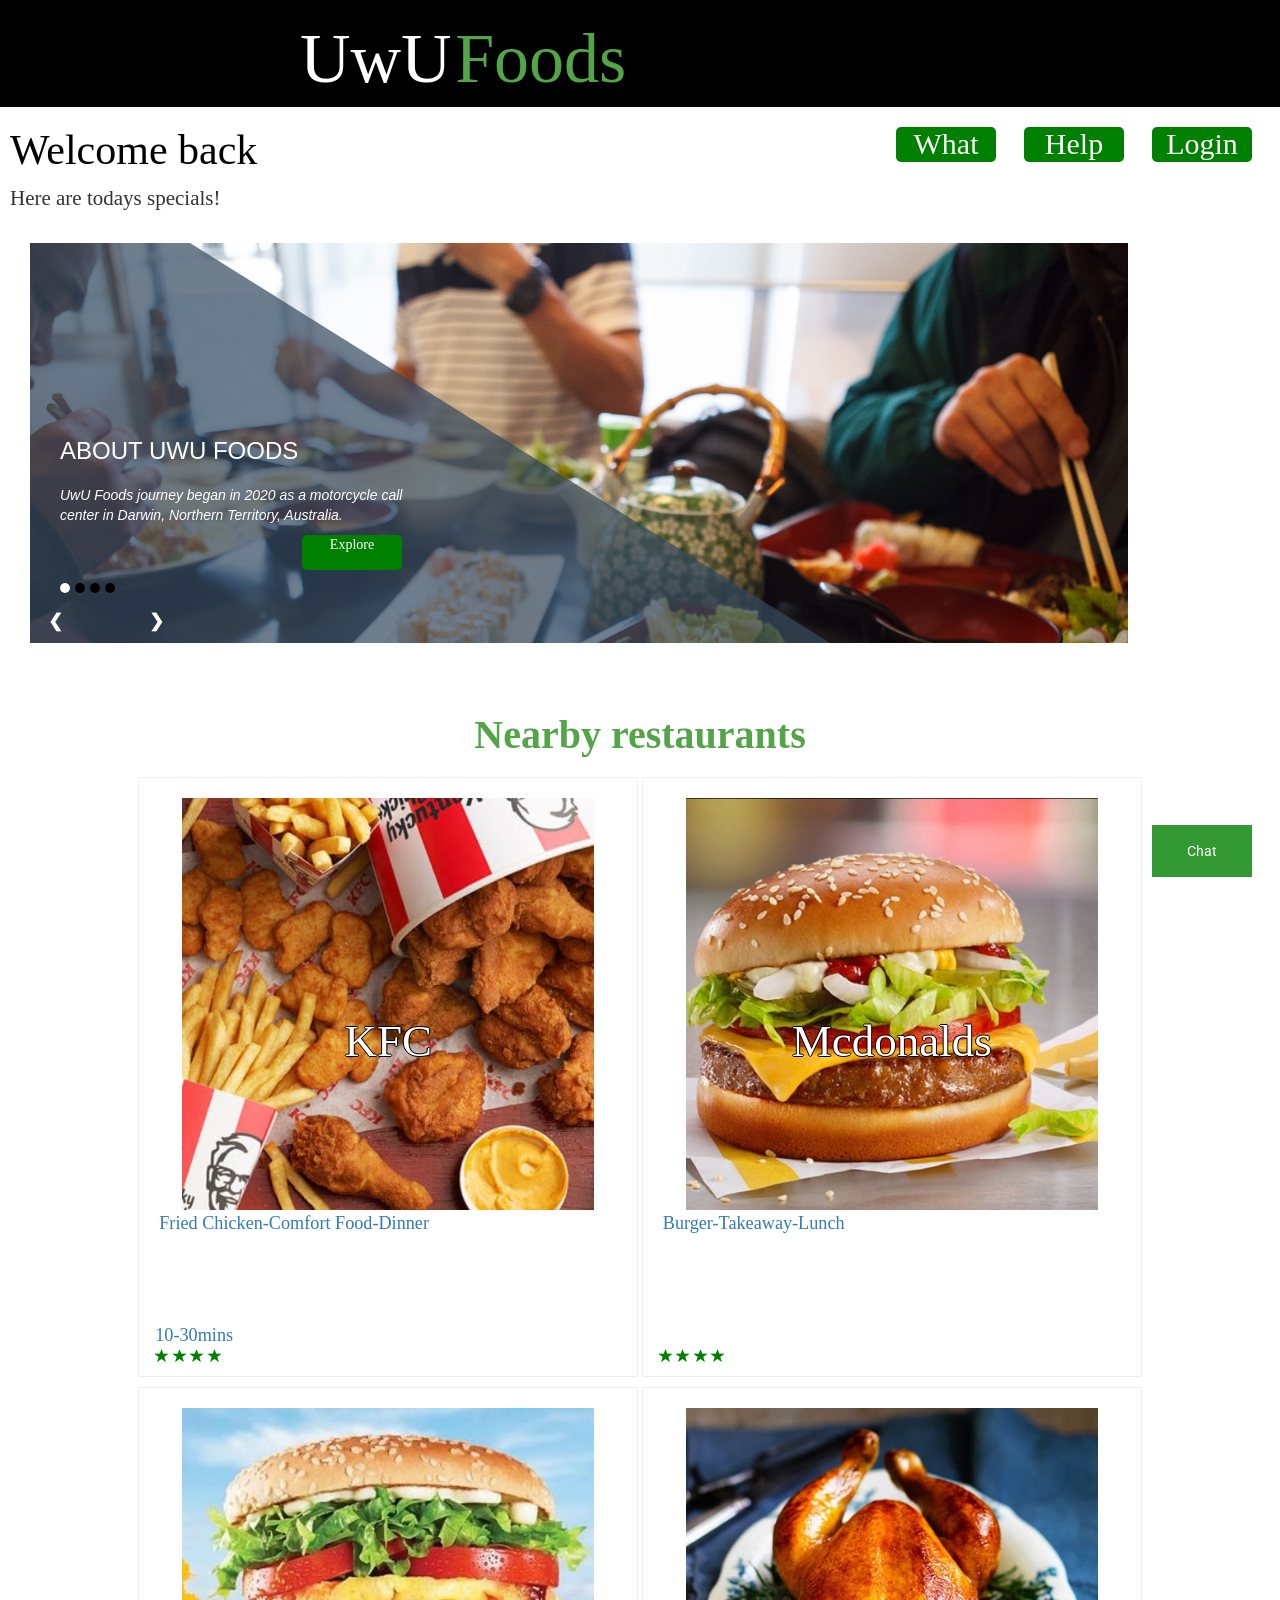
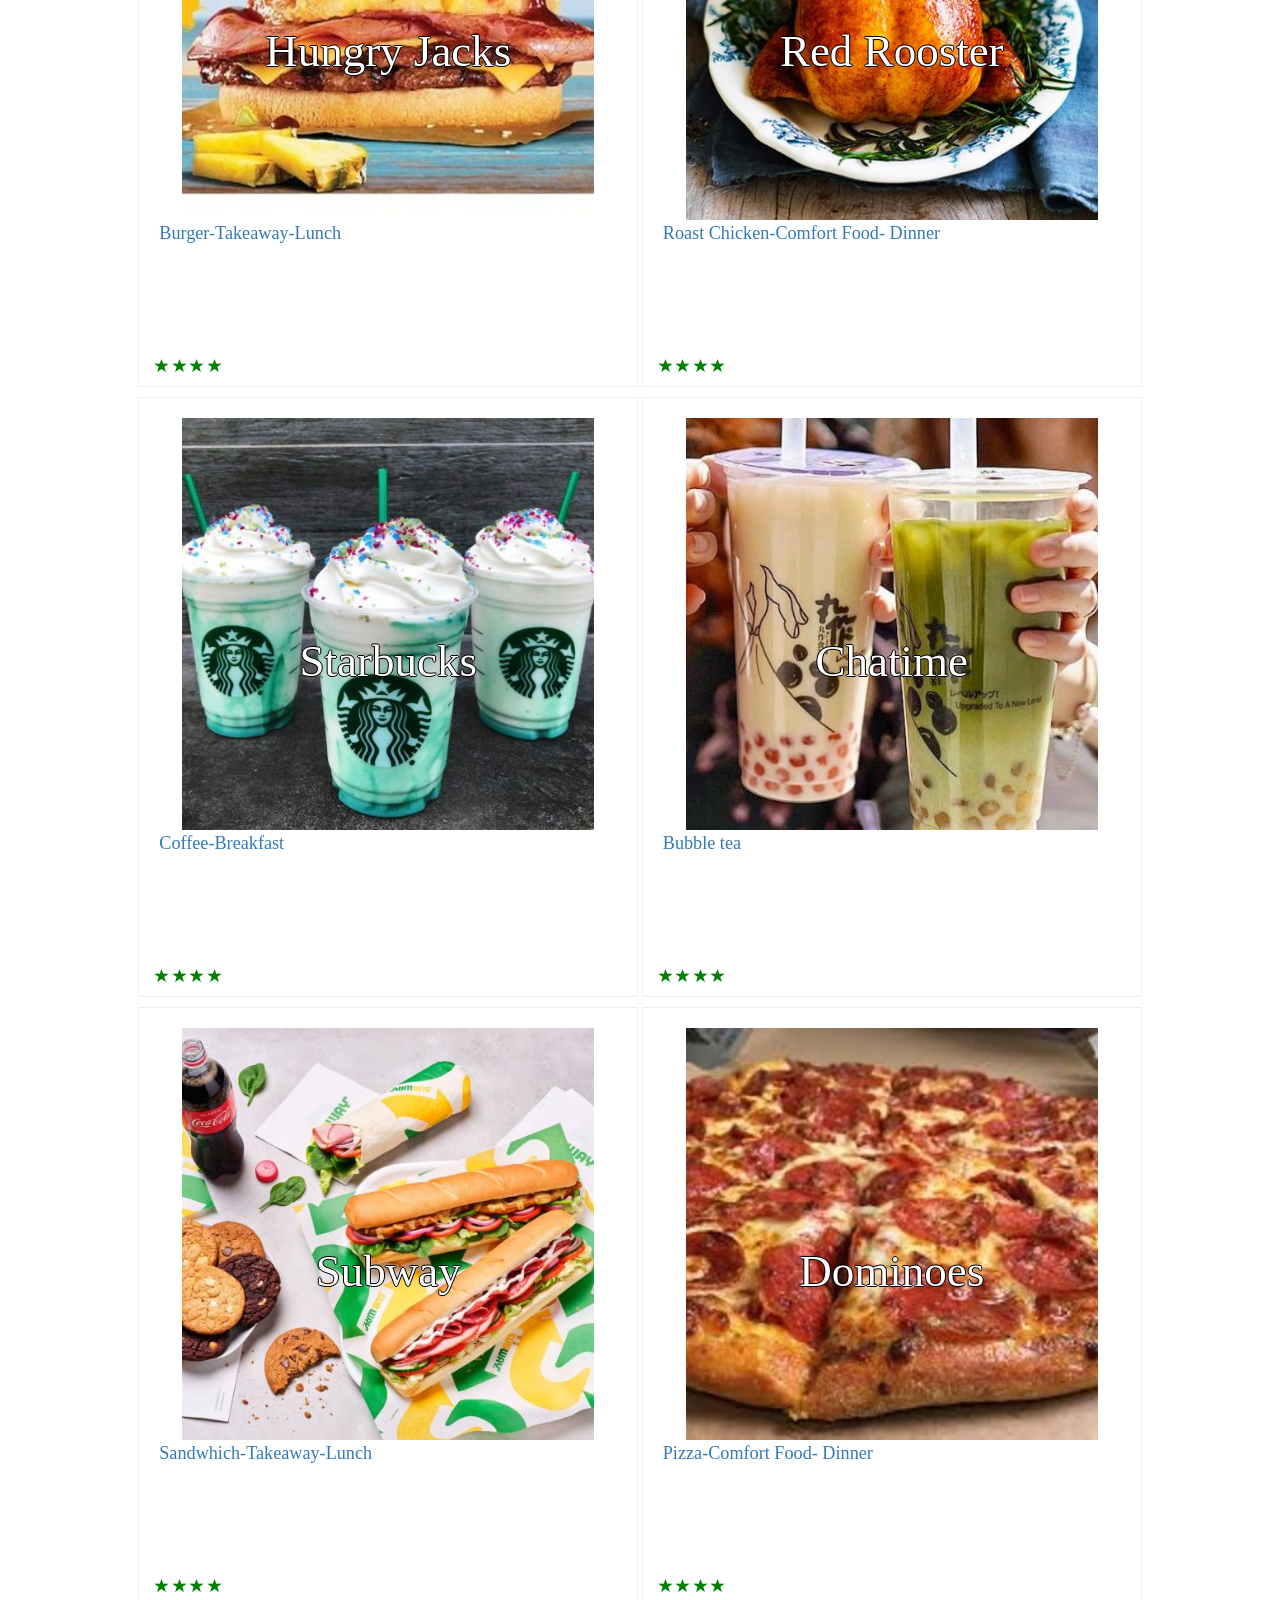
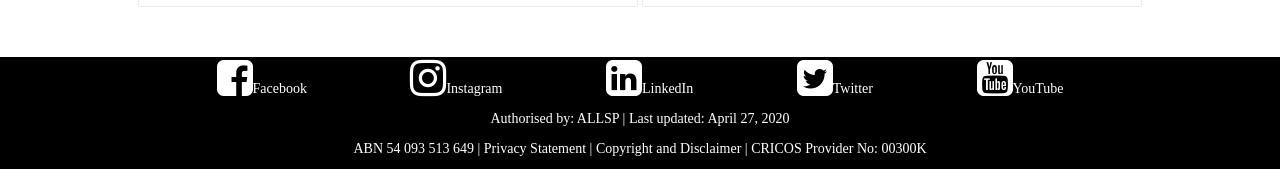
<file: index.html>
<!DOCTYPE html>
<html lang="en" dir="ltr">
  <head>
    <meta charset="utf-8" name="Description" content="home">
    <title>home</title>
    <link rel="stylesheet" href="https://maxcdn.bootstrapcdn.com/bootstrap/3.3.7/css/bootstrap.min.css">
    <link rel="stylesheet" href="https://maxcdn.bootstrapcdn.com/font-awesome/4.7.0/css/font-awesome.min.css">
    <link href="https://fonts.googleapis.com/css2?family=Roboto&display=swap" rel="stylesheet">
    <link rel="stylesheet" href="style.css">
    <meta name="viewport" content="width=device-width, initial-scale=1.0">
  </head>

<!--Heading and greeting-->

<body>
  <div class="heading">
    <a href="index.html"><h1 id="uwu">UwU</h1> <h1>Foods</h1></a>
    <h2><a href="account.html" input type="submit" class="logbtn" value="Help">Login</a></h2>
    <h2><a href="help.html" input type="hep" class="logbtn" value="Help">Help</a></h2>
    <h2><a href="about.html" input type="hep" class="logbtn" value="Help">What we do?</a></h2>
  </div>

<!--test
  <div class="secondary_nav">
          <a href="index.html"><span class="glyphicon glyphicon-chevron-down"></span>Close to me</a>
          <a href="index.html"><span class="glyphicon glyphicon-chevron-down"></span>Todays Specials</a>
  </div>
-->
<div class="greeting1">
    <h4>Welcome back</h4> <h3 id="name" class="result"></h3>
      <p>Here are todays specials!</p>
</div>

<button class="open-button" onclick="openForm()">Chat</button>
  <div class="chat-popup" id="myForm">
    <form action="/action_page.php" class="form-container">
      <h1>Chat</h1>
      <label for="msg"><b>Type here. . </b></label>
      <textarea placeholder="Type message.." name="msg" required></textarea>
      <button type="submit" class="btn">Send</button>
      <button type="button" class="btn cancel" onclick="closeForm()">Close</button>
    </form>
  </div>

<!--Kunardi's home page slider-->
  <section class="kunardi">
        <div id="slider">
          <div class="slides">
            <div class="slider">
              <div class="legend">
              </div>
                <div class="kontent">
                  <div class="content-txt">
                  <h2>About UwU Foods</h2>
                  <p>UwU Foods journey began in 2020 as a motorcycle call center in Darwin, Northern Territory, Australia.</p>
                  <a href="history.html" input type="submit" class="logbtn" value="Explore">Explore</a>
                  </div>
                </div>
                   <img src="himg/1.jpg" alt="KFC">
              </div>
            <div class="slider">
              <div class="legend">
              </div>
                <div class="kontent">
                  <div class="content-txt">
                  <h2>What makes us different</h2>
                  <p>The homegrown app launched in 2020 with only three services Bicycle, Motorcycle and pick up.</p>
                  <a href="safety.html" input type="submit" class="logbtn" value="Explore">Explore</a>
                  </div>
                </div>
                     <img src="himg/2.jpg" alt="McDonald's">
              </div>
              <div class="slider">
                <div class="legend">
                </div>
                  <div class="kontent">
                    <div class="content-txt">
                    <h2>Multi-Service</h2>
                    <p>Since then, the app has evolved into a Superb App with a multi-services platform today.</p>
                    </div>
                  </div>
                    <img src="himg/3.jpg" alt="Hungry Jack's">

                </div>
                <div class="slider">
                  <div class="legend">
                  </div>
                    <div class="kontent">
                      <div class="content-txt">
                      <h2>Leading Technology</h2>
                      <p>UwU foods is now a leading technology group of platform serving millions of users in Darwin, Northern Territory, Australia.</p>
                      </div>
                    </div>
                       <img src="himg/4.jpg" alt="Red Rooster">
                  </div>
            </div>
                  <div class="switch">
                    <ul>
                      <li><div class="on"></div></li>
                      <li></li>
                      <li></li>
                      <li></li>
                    </ul>
                    <a class="prev" onclick="plusDivs(-1)" style="margin-right:115px;">&#10094;</a>
                    <a class="next" onclick="plusDivs(+1)" style="margin-left:-36px;">&#10095;</a>
                  </div>
            </div>
      </section>



      <!--About Us-->

        <div class="container">
          <div class="row">
            <div class="col-10 mx-auto col-sm-6 text-center">
              <h1 class="nearby"><strong class="banner-title "> Nearby restaurants</strong></h1>
            </div>
          </div>


<!--Content cards/menu items-->

<div class="wrap">

  <div class="content">
    <a href="restaurant.html">
    <div class="overlay"><h3>KFC</h3></div>
      <img src="img/1.jpg" alt="kfc" >
      <p>Fried Chicken-Comfort Food-Dinner</p>
      <p class="delivery_time">10-30mins</p>
    </a>
    <div class="rating">
    <i class="glyphicon glyphicon-star"></i>
    <i class="glyphicon glyphicon-star"></i>
    <i class="glyphicon glyphicon-star"></i>
    <i class="glyphicon glyphicon-star"></i>
    </div>

    </div>


    <div class="content">
      <a href="mcdonalds.html">
      <img src="img/2.jpg" alt="">
      <div class="overlay"><h3>Mcdonalds</h3></div>
      <p>Burger-Takeaway-Lunch</p>
      </a>
      <div class="rating">
      <i class="glyphicon glyphicon-star"></i>
      <i class="glyphicon glyphicon-star"></i>
      <i class="glyphicon glyphicon-star"></i>
      <i class="glyphicon glyphicon-star"></i>
      </div>
    </div>

    <div class="content">
      <a href="hungryjacks.html">
      <div class="overlay"><h3>Hungry Jacks</h3></div>
      <img src="img/3.jpg" alt="">
      <p>Burger-Takeaway-Lunch</p>
      </a>
      <div class="rating">
      <i class="glyphicon glyphicon-star"></i>
      <i class="glyphicon glyphicon-star"></i>
      <i class="glyphicon glyphicon-star"></i>
      <i class="glyphicon glyphicon-star"></i>
      </div>
    </div>

    <div class="content">
      <a href="redrooster.html">
      <div class="overlay"><h3>Red Rooster</h3></div>
      <img src="img/4.jpg" alt="">
      <p>Roast Chicken-Comfort Food- Dinner</p>
      </a>
      <div class="rating">
      <i class="glyphicon glyphicon-star"></i>
      <i class="glyphicon glyphicon-star"></i>
      <i class="glyphicon glyphicon-star"></i>
      <i class="glyphicon glyphicon-star"></i>
      </div>
    </div>


    <div class="content">
      <a href="starbucks.html">
      <div class="overlay"><h3>Starbucks</h3></div>
        <img src="img/bucks.jpg" alt="bucks" >
        <p>Coffee-Breakfast</p>
      </a>
      <div class="rating">
      <i class="glyphicon glyphicon-star"></i>
      <i class="glyphicon glyphicon-star"></i>
      <i class="glyphicon glyphicon-star"></i>
      <i class="glyphicon glyphicon-star"></i>
      </div>

      </div>


      <div class="content">
        <a href="restaurant.html">
        <img src="img/bubble.jpg" alt="">
        <div class="overlay"><h3>Chatime</h3></div>
        <p>Bubble tea</p>
        </a>
        <div class="rating">
        <i class="glyphicon glyphicon-star"></i>
        <i class="glyphicon glyphicon-star"></i>
        <i class="glyphicon glyphicon-star"></i>
        <i class="glyphicon glyphicon-star"></i>
        </div>
      </div>

      <div class="content">
        <a href="restaurant.html">
        <div class="overlay"><h3>Subway</h3></div>
        <img src="img/sub.jpg" alt="">
        <p>Sandwhich-Takeaway-Lunch</p>
        </a>
        <div class="rating">
        <i class="glyphicon glyphicon-star"></i>
        <i class="glyphicon glyphicon-star"></i>
        <i class="glyphicon glyphicon-star"></i>
        <i class="glyphicon glyphicon-star"></i>
        </div>
      </div>

      <div class="content">
        <a href="restaurant.html">
        <div class="overlay"><h3>Dominoes</h3></div>
        <img src="img/dom.jpg" alt="">
        <p>Pizza-Comfort Food- Dinner</p>
        </a>
        <div class="rating">
        <i class="glyphicon glyphicon-star"></i>
        <i class="glyphicon glyphicon-star"></i>
        <i class="glyphicon glyphicon-star"></i>
        <i class="glyphicon glyphicon-star"></i>
        </div>
      </div>
</div>

<!--Mobile bottom nav-->
  <div class="nav_menu">
        <a href="index.html"><span class="glyphicon glyphicon-home"></span><br>Home</a>
        <a href="myorder.html"><span class="glyphicon glyphicon-time"></span><br>My Order</a>
        <a href="account.html"><span class="glyphicon glyphicon-user"></span><br>Account</a>
        <div id="mySidenav" class="sidenav">
  <a href="javascript:void(0)" class="closebtn" onclick="closeNav()">&times;</a>
  <a href="index.html">Home</a>
  <a href="SignUp.html">Login/ Signup</a>
  <a href="myorder.html">My Cart</a>
  <a href="history.html">About US</a>
  <a href="WhatMakeusDifferent.html">What Make us Different</a>
  <a href="help.html">Help</a>
</div>
<span style="font-size:50px;cursor:pointer" onclick="openNav()">&#9776;</span>
  </div>

<!--Footer for desktop view-->
<footer>
<div class="footer">
  <div class="social-link">
    <ul class="social_icons">
      <li><a href="http://www.facebook.com/home.php#!/CharlesDarwinUniversity" target="self"> <i class="fa fa-3x fa-facebook-square"> </i>Facebook</a></li>
      <li><a href="https://www.instagram.com/charlesdarwinuniversity/" target="self"> <i class="fa fa-3x fa-instagram"> </i>Instagram</a></li>
      <li><a href="http://www.linkedin.com/company/charles-darwin-university?trk=copro_tab" target="self"> <i class="fa fa-3x fa-linkedin-square"> </i>LinkedIn</a></li>
      <li><a href="http://twitter.com/CDUni" target="self"><i class="fa fa-3x fa-twitter-square"></i>Twitter</a></li>
      <li><a href="https://www.youtube.com/channel/UCKCcLzf49llRjQbNq3llFCg" target="self"> <i class="fa fa-3x fa-youtube-square"> </i>YouTube</a></li>
    </ul>
  </div>

  <div class="footer-desc">
    <p>Authorised by: <a href="https://www.cdu.edu.au/academic-language-learning/allsp">ALLSP</a> | Last updated: April 27, 2020</p>
    <p>ABN 54 093 513 649 | <a href="http://www.cdu.edu.au/governance/doclibrary/pol-032.pdf">Privacy Statement</a> | <a href="https://www.cdu.edu.au/about/copyright">Copyright and Disclaimer</a> | CRICOS Provider No: 00300K</p>
  </div>
</div>
</footer>

  </body>
    <script src="home.js"></script>
</html>
</file>
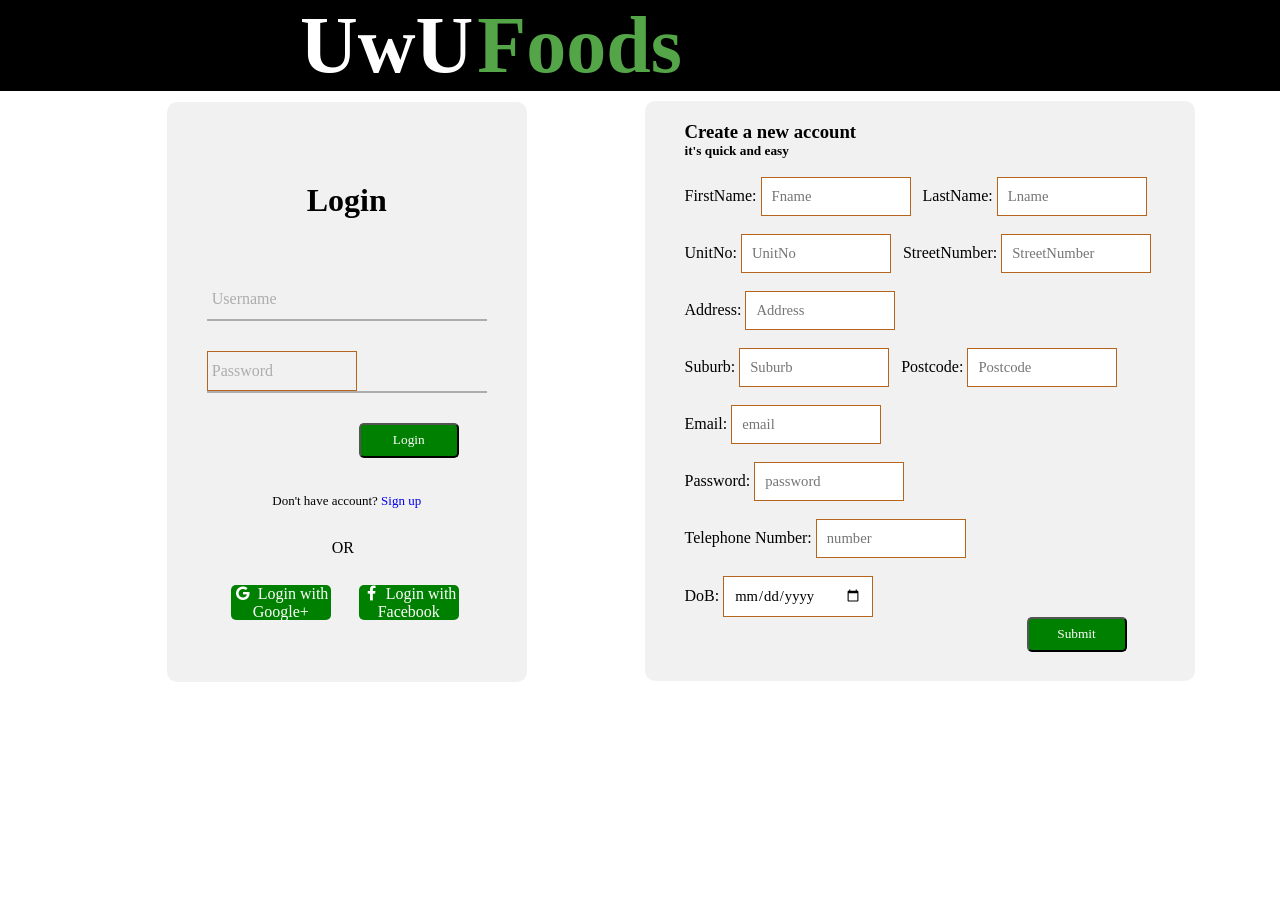
<file: account.html>
<!DOCTYPE html>
<html lang="en" dir="ltr">
  <head>
    <meta charset="utf-8" name="Description" content="about page">
    <title>Account</title>
    <script src="https://cdnjs.cloudflare.com/ajax/libs/jquery/3.4.1/jquery.min.js"></script>
	  <link rel="stylesheet" href="https://maxcdn.bootstrapcdn.com/font-awesome/4.6.1/css/font-awesome.min.css">
    <link rel="stylesheet" href="style.css">
    <meta name="viewport" content="width=device-width, initial-scale=1.0">
  </head>


<body>
  <div class="heading">
      <a href="index.html"><h1 id="uwu">UwU</h1> <h1>Foods</h1></a>
  </div>

  <div class="secondary_nav">
          <a href="index.html"><span class="glyphicon glyphicon-chevron-down"></span>Close to me</a>
          <a href="index.html"><span class="glyphicon glyphicon-chevron-down"></span>Todays Specials</a>
  </div>


  <div class="container2">
    <div class="row">
      <div class="col-10 mx-auto col-md-6 my-5">
        <form action="index.html" class="login-form">
            <h1>Login</h1>

          <div class="txtb input">
            <input type="text" id ="nameInput" name="" value="" required>
            <span data-placeholder="Username"></span>
          </div>

          <div class="txtb">
            <input type="password" required>
            <span data-placeholder="Password"></span>
          </div>

          <button class="input logbtn" id="saveBtn" type="submit" name="button">Login</button>

          <div class="bottom-text">
            Don't have account? <a href="SignUp.html">Sign up</a>
          </div>

          <p class="or"> OR</p>
            <br>
          <a href="https://en-gb.facebook.com/login/" class="logbtn"><i class="fa fa-facebook fa-fw"></i> Login with Facebook</a>
          <a href="https://accounts.google.com/ServiceLogin/identifier?passive=1209600&continue=https%3A%2F%2Faccounts.google.com%2F&followup=https%3A%2F%2Faccounts.google.com%2F&flowName=GlifWebSignIn&flowEntry=AddSession"
          class="logbtn"><i class="fa fa-google fa-fw"></i> Login with Google+</a>
        </div>
        </form>
    </div>
  </div>
</div>

    <div class="container3">
      <div class="row">
      <div class="col-10 mx-auto col-md-6 my-5">
        <div class="about-img__container">
          <div class="heading">
            <form action="index.html" class="login-form1">
                <h3>Create a new account</h3>
                <h5>it's quick and easy</h5>
              <br>
                <div class="label input">
            			<form action="/action_page.php" method="get">
            			<label for="Fname">FirstName:</label>
            			<input id="nameInput" type="email" oninvalid="alert('You must fill out the form!');" name="" value="" placeholder="Fname" data-placeholder="Username"required> &nbsp;
            			<label for="Lname">LastName: </label>
            			<input id="nameInput" type="email" name="LastName" placeholder="Lname" required>
            		</div>

                <br>

                <div class="label input">
              	<label for-"UnitNo:"> UnitNo: </label>
              	<input id="StreetNumber" type="email"  name="UnitNo" placeholder="UnitNo"> &nbsp;
              	<label for="number">StreetNumber: </label>
              	<input id="StreetNumber" type="email" name="StreetNumber" placeholder="StreetNumber" required>
              </div>

              <br>

              <div class="label input">
              	<label for="Address">Address: </label>
              	<input id="Address" type="email" name="Address" placeholder="Address" required>
              </div>

              <br>

              <div class="label input">
              	<label for-"Suburb:"> Suburb: </label>
              	<input id="Suburb" type="email"  name="Suburb" placeholder="Suburb" required> &nbsp;
              	<label for="Postcode">Postcode: </label>
              	<input id="Postcode" type="email" name="Postcode" placeholder="Postcode" required>
              </div>

              <br>

              <div class="label input">
              	<label for="Email">Email: </label>
              	<input id="email" type="email" name="email" placeholder="email" required>
              </div>

              <br>

              <div class="label input">
              	<label for="Password">Password: </label>
              	<input id="password" type="password" name="password" placeholder="password" required>
              </div>

              <br>

              <div class="label input">
              	<label for="Telephone Number">Telephone Number:</label>
              	<input id="Telephone" type="email" name="Telephone Number" placeholder="number" required>
              </div>

              <br>

              <div class="label input">
              	<label for="DoB">DoB: </label>
              	<input id="DoB" type="date" name="DoB" placeholder="DoB" required>
              </div>


              <button class="input logbtn" id="saveBtn" type="submit" name="button">Submit</button>

            </form>

          </div>
        </div>
    </div>
  </div>



<div class="nav_menu">
  <a href="index.html"><span class="glyphicon glyphicon-home"></span><br>Home</a>
  <a href="myorder.html"><span class="glyphicon glyphicon-time"></span><br>My Order</a>
  <a href="account.html"><span class="glyphicon glyphicon-user"></span><br>Account</a>

</div>



  </body>
  <script src="about.js"></script>

</html>
</file>
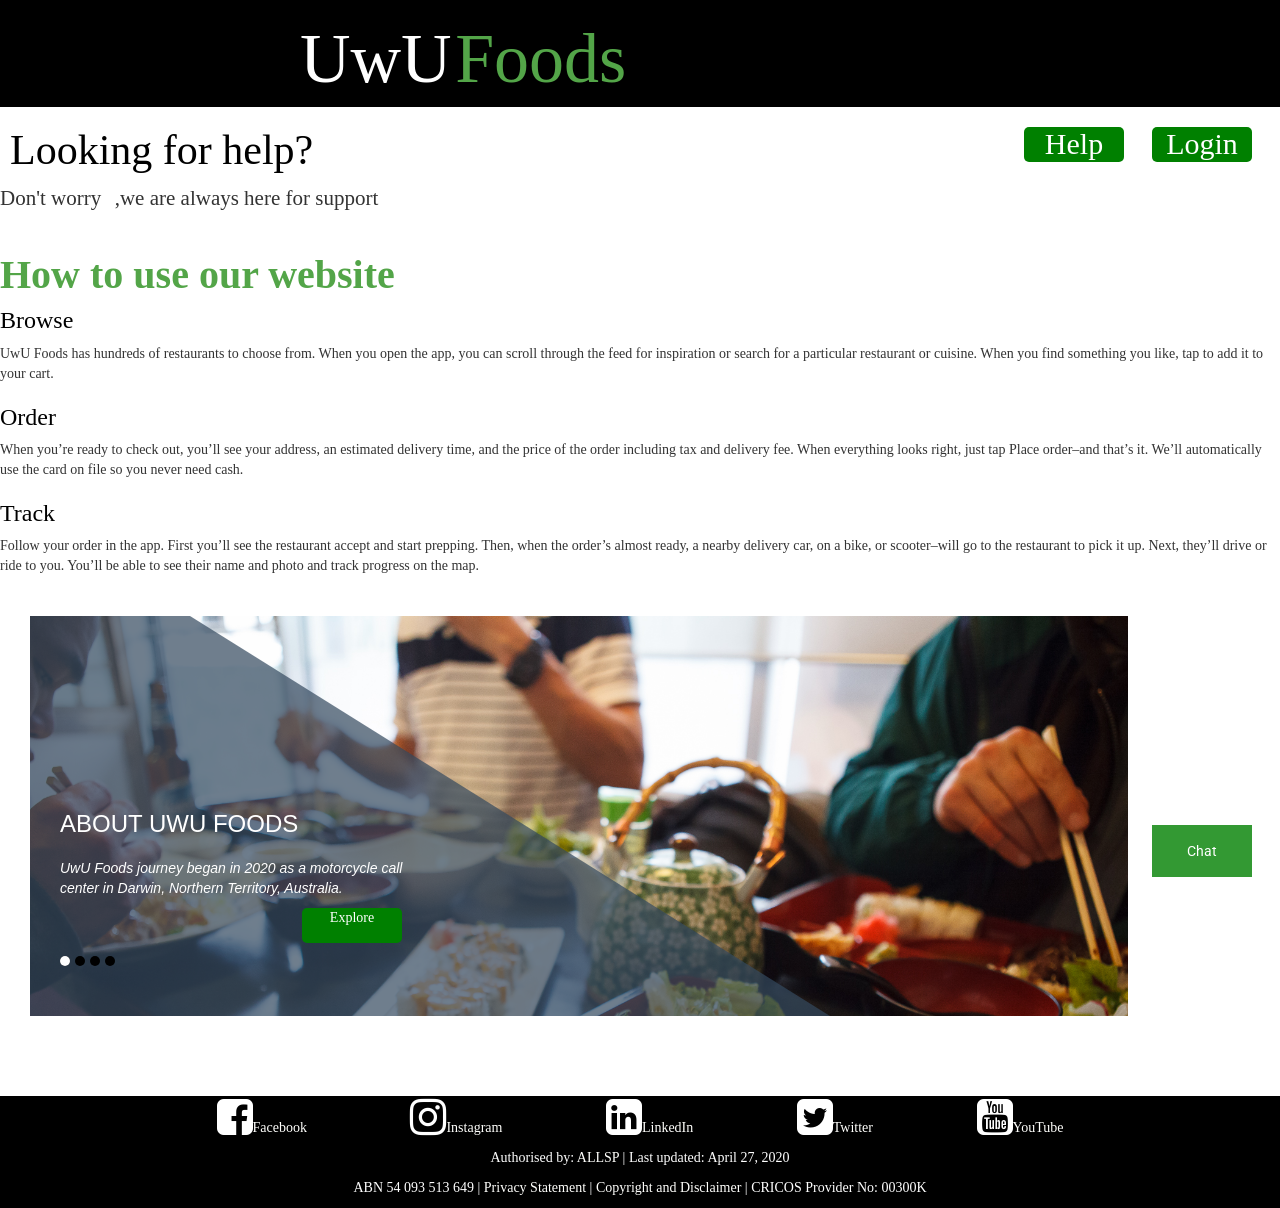
<file: help.html>
<!DOCTYPE html>
<html lang="en" dir="ltr">
  <head>
    <meta charset="utf-8" name="Description" content="home">
    <title>home</title>
    <link rel="stylesheet" href="https://maxcdn.bootstrapcdn.com/bootstrap/3.3.7/css/bootstrap.min.css">
    <link rel="stylesheet" href="https://maxcdn.bootstrapcdn.com/font-awesome/4.7.0/css/font-awesome.min.css">
    <link href="https://fonts.googleapis.com/css2?family=Roboto&display=swap" rel="stylesheet">
    <link rel="stylesheet" href="style.css">
    <meta name="viewport" content="width=device-width, initial-scale=1.0">
  </head>

<!--Heading and greeting-->

<body>
  <div class="heading">
    <a href="index.html"><h1 id="uwu">UwU</h1> <h1>Foods</h1></a>
    <h2><a href="account.html" input type="submit" class="logbtn" value="Help">Login</a></h2>
    <h2><a href="help.html" input type="hep" class="logbtn" value="Help">Help</a></h2>

  </div>

<!--test
  <div class="secondary_nav">
          <a href="index.html"><span class="glyphicon glyphicon-chevron-down"></span>Close to me</a>
          <a href="index.html"><span class="glyphicon glyphicon-chevron-down"></span>Todays Specials</a>
  </div>
-->
<div class="greeting1">
    <h4>Looking for help?</h4>
    <p>Don't worry</p>
    <h3 id="name" class="result"></h3>
      <p>,we are always here for support</p>
</div>

<button class="open-button" onclick="openForm()">Chat</button>
  <div class="chat-popup" id="myForm">
    <form action="/action_page.php" class="form-container">
      <h1>Chat</h1>
      <label for="msg"><b>Type here. . </b></label>
      <textarea placeholder="Type message.." name="msg" required></textarea>
      <button type="submit" class="btn">Send</button>
      <button type="button" class="btn cancel" onclick="closeForm()">Close</button>
    </form>
  </div>

  <!--About Us-->

    <div class="container">
      <div class="">
        <div class="">
          <h1 class="nearby"><strong class="banner-title "> How to use our website</strong></h1>

          <p class="help"><h3>Browse</h3>
UwU Foods has hundreds of restaurants to choose from. When you open the app,
you can scroll through the feed for inspiration or search for a particular
restaurant or cuisine. When you find something you like, tap to add it to your cart.</p>

<br>
<p class="help1"><h3>Order</h3>
When you’re ready to check out, you’ll see your address, an estimated delivery time,
and the price of the order including tax and delivery fee. When everything looks right, just tap Place order–and that’s it.
We’ll automatically use the card on file so you never need cash.</p>

<br>
<p class="help2"><h3>Track</h3>
Follow your order in the app. First you’ll see the restaurant accept and start prepping. Then, when the order’s almost ready,
a nearby delivery car, on a bike, or scooter–will go to the restaurant to pick it up. Next, they’ll drive or ride to you.
You’ll be able to see their name and photo and track progress on the map.</p>
        </div>
      </div>
    </div>

<!--Kunardi's home page slider-->
  <section class="kunardi">
        <div id="slider">
          <div class="slides">
            <div class="slider">
              <div class="legend">
              </div>
                <div class="kontent">
                  <div class="content-txt">
                  <h2>About UwU Foods</h2>
                  <p>UwU Foods journey began in 2020 as a motorcycle call center in Darwin, Northern Territory, Australia.</p>
                  <a href="AboutUs.html" input type="submit" class="logbtn" value="Explore">Explore</a>
                  </div>
                </div>
                   <img src="himg/1.jpg" alt="KFC">
              </div>
            <div class="slider">
              <div class="legend">
              </div>
                <div class="kontent">
                  <div class="content-txt">
                  <h2>What makes us different</h2>
                  <p>The homegrown app launched in 2020 with only three services Bicycle, Motorcycle and pick up.</p>
                  <a href="AboutUs.html" input type="submit" class="logbtn" value="Explore">Explore</a>
                  </div>
                </div>
                     <img src="himg/2.jpg" alt="McDonald's">
              </div>
              <div class="slider">
                <div class="legend">
                </div>
                  <div class="kontent">
                    <div class="content-txt">
                    <h2>Multi-Service</h2>
                    <p>Since then, the app has evolved into a Superb App with a multi-services platform today.</p>
                    </div>
                  </div>
                    <img src="himg/3.jpg" alt="Hungry Jack's">

                </div>
                <div class="slider">
                  <div class="legend">
                  </div>
                    <div class="kontent">
                      <div class="content-txt">
                      <h2>Leading Technology</h2>
                      <p>UwU foods is now a leading technology group of platform serving millions of users in Darwin, Northern Territory, Australia.</p>
                      </div>
                    </div>
                       <img src="himg/4.jpg" alt="Red Rooster">

                  </div>
            </div>
                  <div class="switch">
                    <ul>
                      <li>
                        <div class="on"></div>
                      </li>
                      <li></li>
                      <li></li>
                      <li></li>
                    </ul>
                  </div>
            </div>
      </section>






<!--Content cards/menu items-->




<!--Mobile bottom nav-->
<div class="nav_menu">
      <a href="index.html"><span class="glyphicon glyphicon-home"></span><br>Home</a>
      <a href="myorder.html"><span class="glyphicon glyphicon-time"></span><br>My Order</a>
      <a href="account.html"><span class="glyphicon glyphicon-user"></span><br>Account</a>
      <div id="mySidenav" class="sidenav">
<a href="javascript:void(0)" class="closebtn" onclick="closeNav()">&times;</a>
<a href="index.html">Home</a>
<a href="SignUp.html">Login/ Signup</a>
<a href="myorder.html">My Cart</a>
<a href="history.html">About US</a>
<a href="WhatMakeusDifferent.html">What Make us Different</a>
<a href="help.html">Help</a>
</div>
<span style="font-size:50px;cursor:pointer" onclick="openNav()">&#9776;</span>
</div>

<!--Footer for desktop view-->
<footer>
<div class="footer">
  <div class="social-link">
    <ul class="social_icons">
      <li><a href="http://www.facebook.com/home.php#!/CharlesDarwinUniversity" target="self"> <i class="fa fa-3x fa-facebook-square"> </i>Facebook</a></li>
      <li><a href="https://www.instagram.com/charlesdarwinuniversity/" target="self"> <i class="fa fa-3x fa-instagram"> </i>Instagram</a></li>
      <li><a href="http://www.linkedin.com/company/charles-darwin-university?trk=copro_tab" target="self"> <i class="fa fa-3x fa-linkedin-square"> </i>LinkedIn</a></li>
      <li><a href="http://twitter.com/CDUni" target="self"><i class="fa fa-3x fa-twitter-square"></i>Twitter</a></li>
      <li><a href="https://www.youtube.com/channel/UCKCcLzf49llRjQbNq3llFCg" target="self"> <i class="fa fa-3x fa-youtube-square"> </i>YouTube</a></li>
    </ul>
  </div>

  <div class="footer-desc">
    <p>Authorised by: <a href="https://www.cdu.edu.au/academic-language-learning/allsp">ALLSP</a> | Last updated: April 27, 2020</p>
    <p>ABN 54 093 513 649 | <a href="http://www.cdu.edu.au/governance/doclibrary/pol-032.pdf">Privacy Statement</a> | <a href="https://www.cdu.edu.au/about/copyright">Copyright and Disclaimer</a> | CRICOS Provider No: 00300K</p>
  </div>
</div>
</footer>

  </body>
    <script src="home.js"></script>

    <script>
    function openForm() {
      document.getElementById("myForm").style.display = "block";
    }
    function closeForm() {
      document.getElementById("myForm").style.display = "none";
    }
    </script>
</html>
</file>
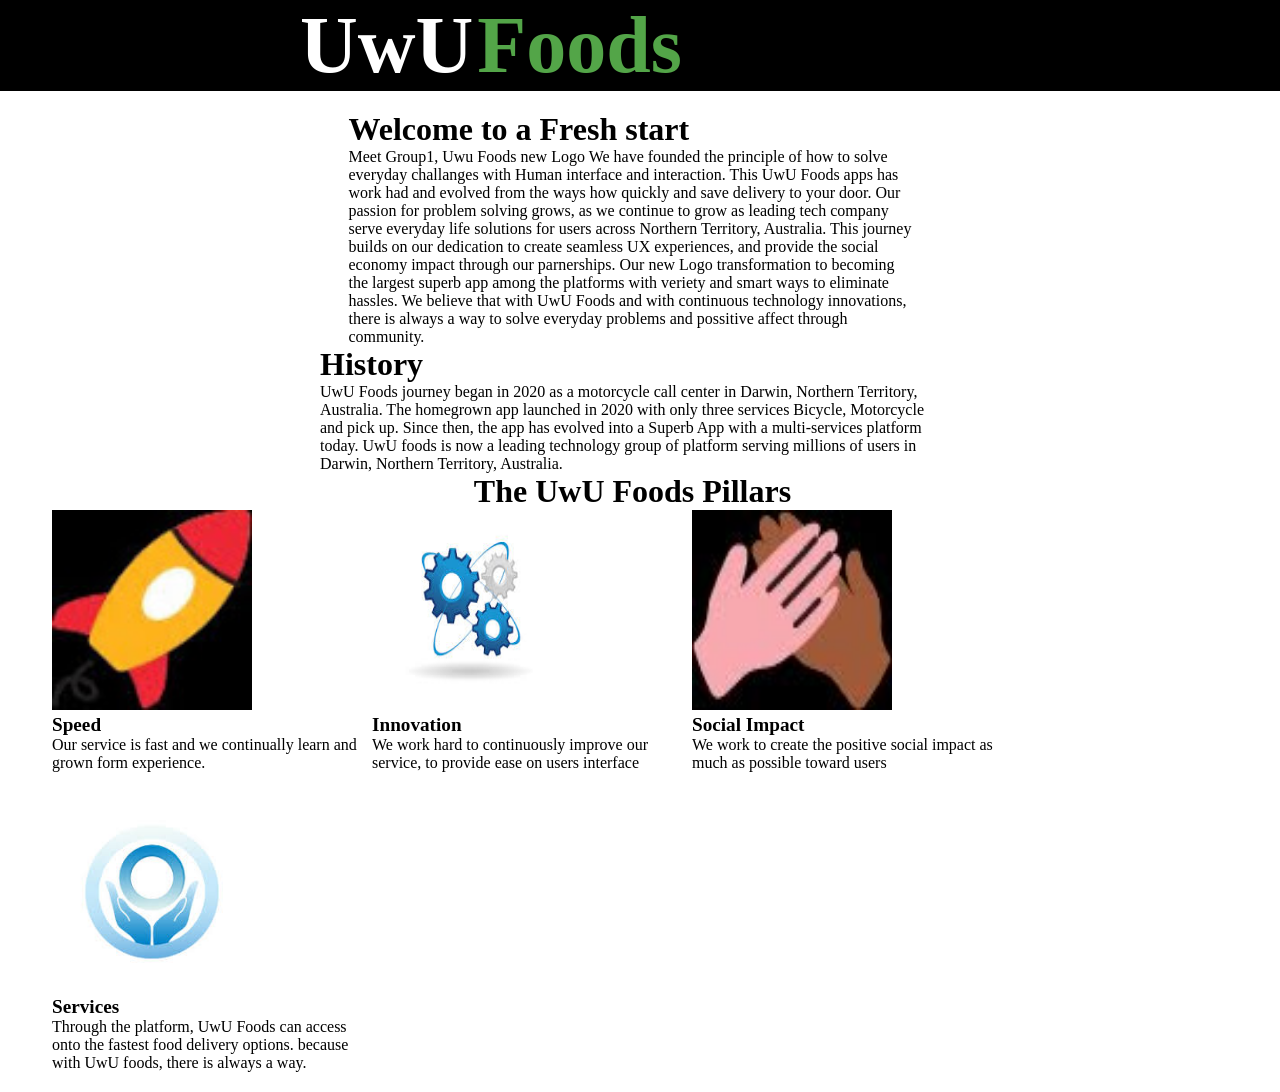
<file: history.html>
<!DOCTYPE html>
<html lang="en" dir="ltr">
  <head>
    <meta charset="utf-8" name="Description" content="about page">
    <title>History</title>
    <script src="https://cdnjs.cloudflare.com/ajax/libs/jquery/3.4.1/jquery.min.js"></script>
	  <link rel="stylesheet" href="https://maxcdn.bootstrapcdn.com/font-awesome/4.6.1/css/font-awesome.min.css">
    <link rel="stylesheet" href="style.css">
    <meta name="viewport" content="width=device-width, initial-scale=1.0">
  </head>


<body>
  <div class="heading">
      <a href="index.html"><h1 id="uwu">UwU</h1> <h1>Foods</h1></a>
  </div>

  <div class="secondary_nav">
          <a href="index.html"><span class="glyphicon glyphicon-chevron-down"></span>Close to me</a>
          <a href="index.html"><span class="glyphicon glyphicon-chevron-down"></span>Todays Specials</a>
  </div>

  <div class="container">
    <div class="row">
      <div class="col-10 mx-auto col-md-6 my-5">
        <h1 class="text-capitalize">Welcome to a Fresh start</h1>
        <p class="my-4 text-muted w-75">
          Meet Group1, Uwu Foods new Logo
          We have founded the principle of how to solve everyday challanges with Human interface and interaction.
          This UwU Foods apps has work had and evolved from the ways how quickly and save delivery to your door.
          Our passion for problem solving grows, as we continue to grow as leading tech company serve everyday life solutions for users across Northern Territory, Australia.

          This journey builds on our dedication to create seamless UX experiences, and provide the social economy impact through our parnerships.
          Our new Logo transformation to becoming the largest superb app among the platforms with veriety and smart ways to eliminate hassles.
          We believe that with UwU Foods and with continuous technology innovations, there is always a way to solve everyday problems and possitive affect through community.
          </p>
      </div>
      <!--  <div class="about-img__container">
            <img src="img/UwUfoodsnewlogo.jpg" class="img-fluid" alt="">
        </div>-->
    </div>
    <!--<div class="row">
      <div class="col-10 mx-auto col-md-6 my-5">
        <div class="about-img__container">
          <img src="img/Logo.jpg" class="img-fluid" alt="">
        </div>-->
      </div>
      <div class="col-10 mx-auto col-md-6 my-5">
        <h1 class="text-capitalize">History</h1>
        <p class="my-4 text-muted w-75">UwU Foods journey began in 2020 as a motorcycle call center in Darwin, Northern Territory, Australia.
          The homegrown app launched in 2020 with only three services Bicycle, Motorcycle and pick up.
          Since then, the app has evolved into a Superb App with a multi-services platform today.
          UwU foods is now a leading technology group of platform serving millions of users in Darwin, Northern Territory, Australia.</p>
      </div>
    </div>

  <div class="row">
    <div class="col-10 mx-auto col-sm-6 text-center">
      <h1 class="text-capitalize">The UwU Foods Pillars</h1>
    </div>
  </div>

  <div class="row1">
    <div class="col">
      <div class="card" style="width: 20rem;">
<img class="card-img-top" src="img/speed.jpg" alt="">
  <h4><big>Speed</big></h4>
  <p>Our service is fast and we continually learn and grown form experience.</p>
</div>
</div>

<div class="col">
  <div class="card" style="width: 20rem;">
<img class="card-img-top" src="img/innovation1.jpg" alt="">
<h4><big>Innovation</big></h4>
<p>We work hard to continuously improve our service, to provide ease on users interface</p>
</div>
</div>

<div class="col">
  <div class="card" style="width: 20rem;">
<img class="card-img-top" src="img/social-impact.jpg" alt="">
<h4><big>Social Impact</big></h4>
<p>We work to create the positive social impact as much as possible toward users</p>
</div>
</div>

<div class="col">
  <div class="card" style="width: 20rem;">
<img class="card-img-top" src="img/services.jpg" alt="">
<h4><big>Services</big></h4>
<p>Through the platform, UwU Foods can access onto the fastest food delivery options. because with UwU foods, there is always a way.</p>
</div>
</div>
    </div>
  </div>
</div>

<!--Mobile bottom nav-->
<div class="nav_menu">
      <a href="index.html"><span class="glyphicon glyphicon-home"></span><br>Home</a>
      <a href="myorder.html"><span class="glyphicon glyphicon-time"></span><br>My Order</a>
      <a href="account.html"><span class="glyphicon glyphicon-user"></span><br>Account</a>
      <div id="mySidenav" class="sidenav">
<a href="javascript:void(0)" class="closebtn" onclick="closeNav()">&times;</a>
<a href="index.html">Home</a>
<a href="SignUp.html">Login/ Signup</a>
<a href="myorder.html">My Cart</a>
<a href="history.html">About US</a>
<a href="WhatMakeusDifferent.html">What Make us Different</a>
<a href="help.html">Help</a>
</div>
<span style="font-size:50px;cursor:pointer" onclick="openNav()">&#9776;</span>
</div>



  </body>

</html>
</file>
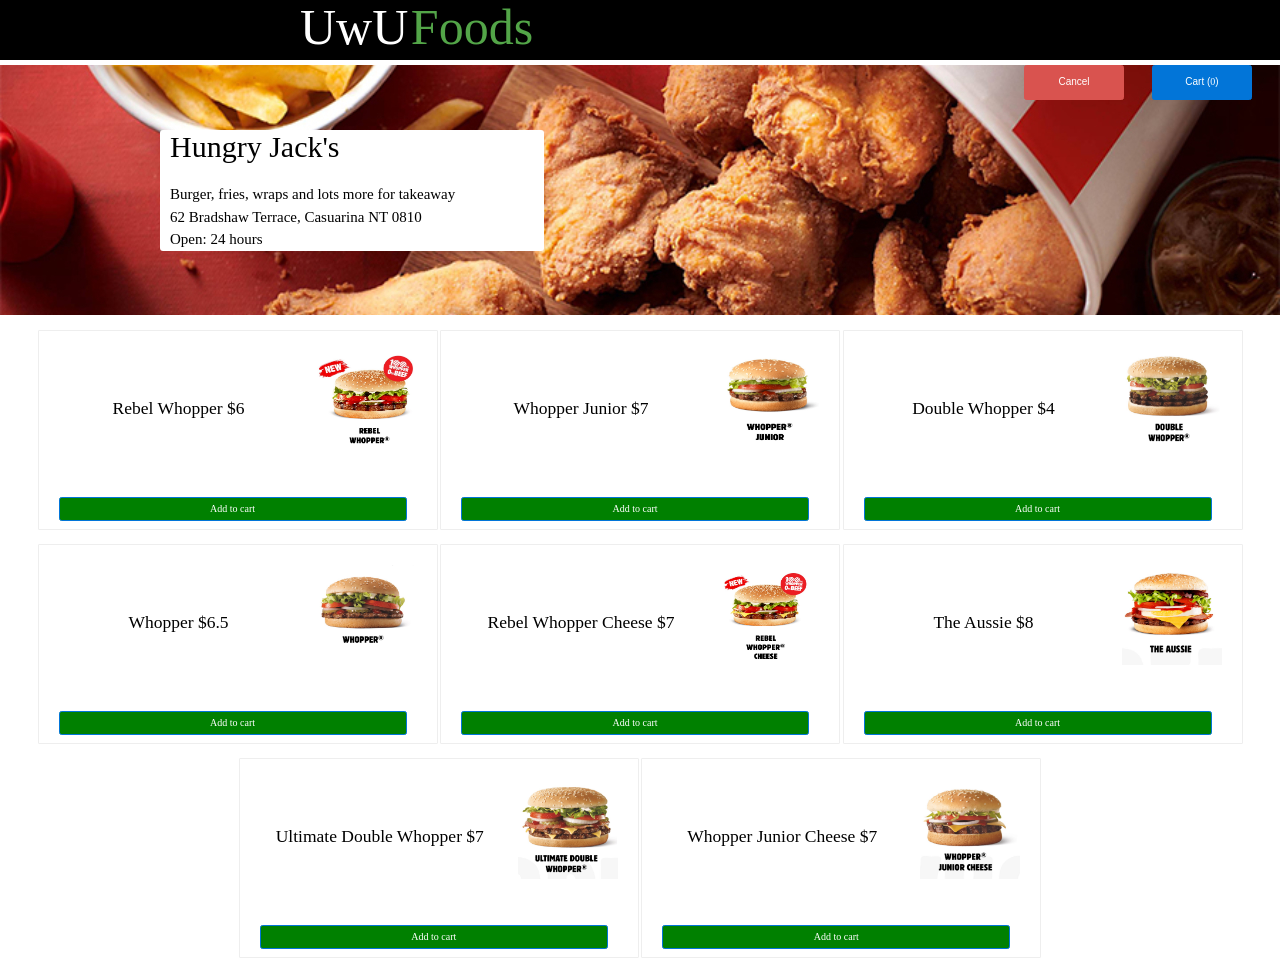
<file: hungryjacks.html>
<!DOCTYPE html>
<html lang="en" dir="ltr">
  <head>
    <meta charset="utf-8" name="Description" content="home">
    <title>Hungryjack's</title>
    <link rel="stylesheet" href="https://maxcdn.bootstrapcdn.com/bootstrap/3.3.7/css/bootstrap.min.css">
    <link rel="stylesheet" href="https://maxcdn.bootstrapcdn.com/font-awesome/4.7.0/css/font-awesome.min.css">
    <link href="https://fonts.googleapis.com/css2?family=Roboto&display=swap" rel="stylesheet">
    <link rel="stylesheet" href="style.css">
    <link rel="stylesheet" href="bootstrap.css">
    <meta name="viewport" content="width=device-width, initial-scale=1.0">
<script src="https://code.jquery.com/jquery-3.1.1.slim.min.js" integrity="sha384-A7FZj7v+d/sdmMqp/nOQwliLvUsJfDHW+k9Omg/a/EheAdgtzNs3hpfag6Ed950n" crossorigin="anonymous"></script>
<script src="https://maxcdn.bootstrapcdn.com/bootstrap/4.0.0-alpha.6/js/bootstrap.min.js" integrity="sha384-vBWWzlZJ8ea9aCX4pEW3rVHjgjt7zpkNpZk+02D9phzyeVkE+jo0ieGizqPLForn" crossorigin="anonymous"></script>
  </head>

<!--Heading-->

<body id="overide">
  <div class="heading">
    <a href="index.html"><h1 id="uwu">UwU</h1> <h1>Foods</h1></a>
    <h2><button id="cartbtn" type="button" class="logbtn btn btn-primary" data-toggle="modal" data-target="#cart">Cart (<span class="total-count"></span>)</button></h2>
    <h2><button class="logbtn clear-cart btn btn-danger">Cancel</button></div></h2>
  </div>

<!--test
  <div class="secondary_nav">
          <a href="index.html"><span class="glyphicon glyphicon-chevron-down"></span>Close to me</a>
          <a href="index.html"><span class="glyphicon glyphicon-chevron-down"></span>Todays Specials</a>
  </div>
  -->

  <div class="greeting">
    <div class="white-background">
      <h4 class="text-capitalize">Hungry Jack's</h4> <br>
      <p>Burger, fries, wraps and lots more for takeaway</p> <br>
        <p>62 Bradshaw Terrace, Casuarina NT 0810</p> <br>
        <p>Open: 24 hours</p>
            </div>
  </div>

 <!-- Modal -->
<div class="modal fade" id="cart" tabindex="-1" role="dialog" aria-labelledby="exampleModalLabel" aria-hidden="true">
  <div class="modal-dialog modal-lg" role="document">
    <div class="modal-content">
      <div class="modal-header">
        <h5 class="modal-title" id="exampleModalLabel">Cart</h5>
        <button type="button" class="close" data-dismiss="modal" aria-label="Close">
          <span aria-hidden="true">&times;</span>
        </button>
      </div>
      <div class="modal-body">
        <table class="show-cart table">
          <div class="cart-row">
              <span class="cart-item cart-header cart-column">ITEM</span>
              <span class="cart-price cart-header cart-column">PRICE</span>
              <span class="cart-quantity cart-header cart-column">QUANTITY</span>
              <span class="cart-TOTAL cart-header cart-column">TOTAL</span>
                </div>
        </table>
        <div class="basket-module">
        <label for="promo-code">Enter a promotional code</label>
        <input id="promo-code" type="text" name="promo-code" maxlength="5" class="promo-code-field">
        <button class="promo-code-cta">Apply</button>
        </div>
        <div>Total price: $<span class="total-cart"></span></div>
        <br>
                <div class="summary-delivery">
                  <select name="delivery-collection" class="summary-delivery-selection">
                      <option value="0" selected="selected">Select Delivery Method</option>
                     <option value="collection">Pick up</option>
                     <option value="first-class">Bicycle</option>
                     <option value="second-class">Scooter</option>
                     <option value="signed-for">Car</option>
                     <option value="signed-for">Drone</option>
                  </select>
                </div>
      </div>
      <div class="modal-footer">
        <button class="clear-cart btn btn-danger" data-dismiss="modal"  onclick="myFunction()">Order now</button>

      </div>
    </div>
  </div>
</div>


<!--Content cards/menu items-->
<h3 id="item" class="result"></h3>


<div class="wrap">

  <div class="mItem" >
      <div class="overlay"><h3>Rebel Whopper $6</h3></div>
      <img src="img/h1.jpg" alt="kfc" >
      <a href="#" data-name="Family bucket" data-price="25" class="add-to-cart btn btn-primary">Add to cart</a>
  </div>

    <div class="mItem">
      <img src="img/h2.jpg" alt="">
      <a href="#" data-name="Quarter Pounder" data-price="9" class="add-to-cart btn btn-primary">Add to cart</a>
      <div class="overlay"><h3>Whopper Junior $7</h3></div>
    </div>

    <div class="mItem">
      <a href="#" data-name="Cheese Burger" data-price="15" class="add-to-cart btn btn-primary">Add to cart</a>
      <div class="overlay"><h3>Double Whopper $4</h3></div>
      <img src="img/h3.jpg" alt="">
    </div>

    <div class="mItem">
      <div class="overlay"><h3>Whopper $6.5</h3></div>
      <img src="img/h4.jpg" alt="">
      <a href="#" data-name="Whole chiken" data-price="20" class="add-to-cart btn btn-primary">Add to cart</a>
    </div>

    <div class="mItem" >
        <div class="overlay"><h3>Rebel Whopper Cheese $7</h3></div>
        <img src="img/h5.jpg" alt="kfc" >
        <a href="#" data-name="Family bucket" data-price="25" class="add-to-cart btn btn-primary">Add to cart</a>
    </div>

      <div class="mItem">
        <img src="img/h6.jpg" alt="">
        <a href="#" data-name="Zinger Burger" data-price="9" class="add-to-cart btn btn-primary">Add to cart</a>
        <div class="overlay"><h3>The Aussie $8</h3></div>
      </div>

      <div class="mItem">
        <a href="#" data-name="Hot Burger" data-price="15" class="add-to-cart btn btn-primary">Add to cart</a>
        <div class="overlay"><h3>Ultimate Double Whopper $7</h3></div>
        <img src="img/h7.jpg" alt="">
      </div>

      <div class="mItem">
        <div class="overlay"><h3>Whopper Junior Cheese $7</h3></div>
        <img src="img/h8.jpg" alt="">
        <a href="#" data-name="Whole chiken" data-price="20" class="add-to-cart btn btn-primary">Add to cart</a>
      </div>



    </div>

    <!--Mobile bottom nav-->
    <div class="nav_menu">
          <a href="index.html"><span class="glyphicon glyphicon-home"></span><br>Home</a>
          <a href="myorder.html"><span class="glyphicon glyphicon-time"></span><br>My Order</a>
          <a href="account.html"><span class="glyphicon glyphicon-user"></span><br>Account</a>
          <div id="mySidenav" class="sidenav">
    <a href="javascript:void(0)" class="closebtn" onclick="closeNav()">&times;</a>
    <a href="index.html">Home</a>
    <a href="SignUp.html">Login/ Signup</a>
    <a href="myorder.html">My Cart</a>
    <a href="history.html">About US</a>
    <a href="WhatMakeusDifferent.html">What Make us Different</a>
    <a href="help.html">Help</a>
  </div>
  <span style="font-size:50px;cursor:pointer" onclick="openNav()">&#9776;</span>
    </div>



  </body>
    <script src="Order.js">
    </script>
</html>
</file>
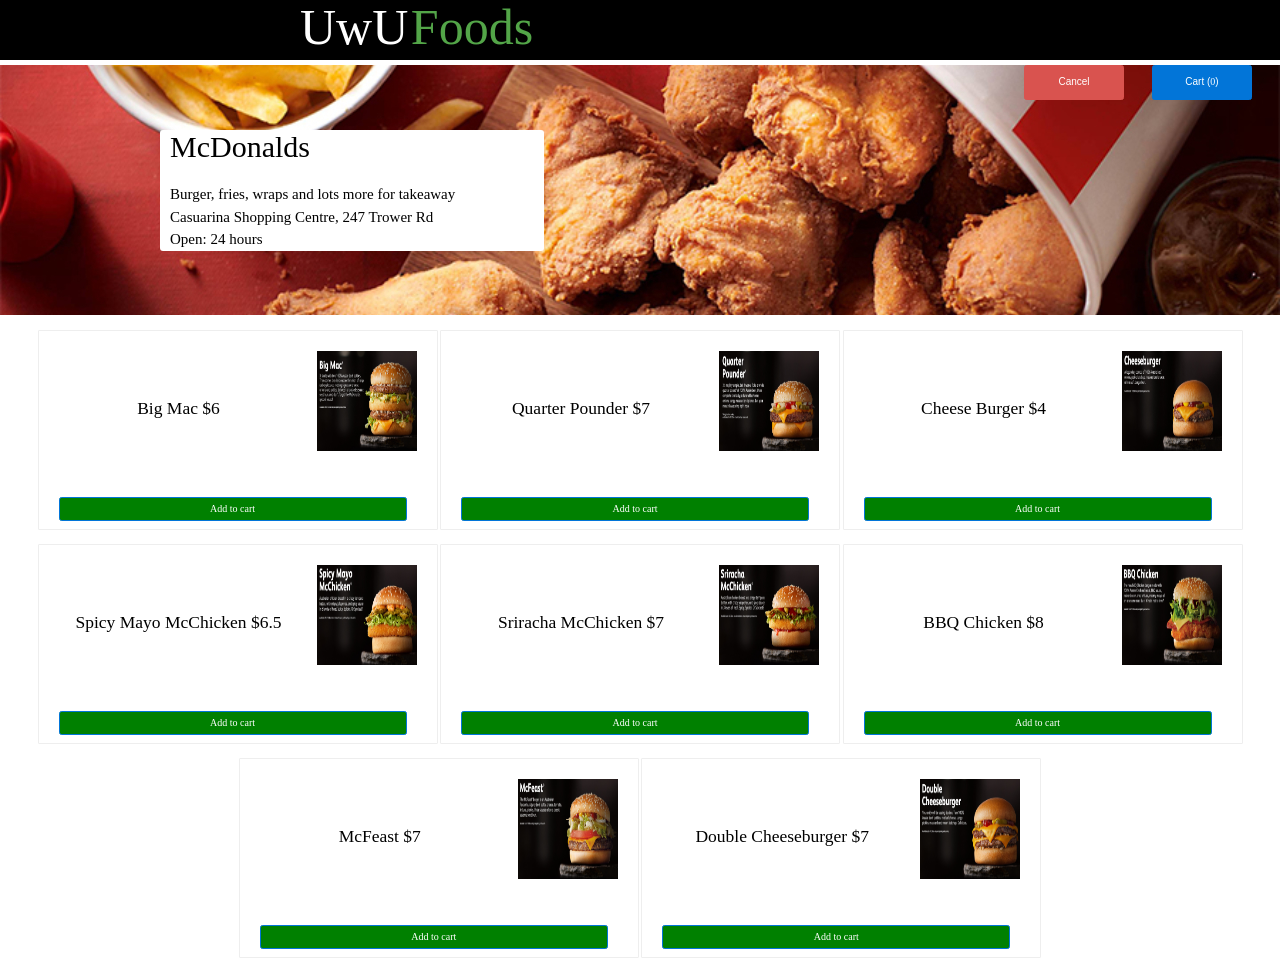
<file: mcdonalds.html>
<!DOCTYPE html>
<html lang="en" dir="ltr">
  <head>
    <meta charset="utf-8" name="Description" content="home">
    <title>McDonalds</title>
    <link rel="stylesheet" href="https://maxcdn.bootstrapcdn.com/bootstrap/3.3.7/css/bootstrap.min.css">
    <link rel="stylesheet" href="https://maxcdn.bootstrapcdn.com/font-awesome/4.7.0/css/font-awesome.min.css">
    <link href="https://fonts.googleapis.com/css2?family=Roboto&display=swap" rel="stylesheet">
    <link rel="stylesheet" href="style.css">
    <link rel="stylesheet" href="bootstrap.css">
    <meta name="viewport" content="width=device-width, initial-scale=1.0">
<script src="https://code.jquery.com/jquery-3.1.1.slim.min.js" integrity="sha384-A7FZj7v+d/sdmMqp/nOQwliLvUsJfDHW+k9Omg/a/EheAdgtzNs3hpfag6Ed950n" crossorigin="anonymous"></script>
<script src="https://maxcdn.bootstrapcdn.com/bootstrap/4.0.0-alpha.6/js/bootstrap.min.js" integrity="sha384-vBWWzlZJ8ea9aCX4pEW3rVHjgjt7zpkNpZk+02D9phzyeVkE+jo0ieGizqPLForn" crossorigin="anonymous"></script>
  </head>

<!--Heading-->

<body id="overide">
  <div class="heading">
    <a href="index.html"><h1 id="uwu">UwU</h1> <h1>Foods</h1></a>
    <h2><button id="cartbtn" type="button" class="logbtn btn btn-primary" data-toggle="modal" data-target="#cart">Cart (<span class="total-count"></span>)</button></h2>
    <h2><button class="logbtn clear-cart btn btn-danger">Cancel</button></div></h2>
  </div>

<!--test
  <div class="secondary_nav">
          <a href="index.html"><span class="glyphicon glyphicon-chevron-down"></span>Close to me</a>
          <a href="index.html"><span class="glyphicon glyphicon-chevron-down"></span>Todays Specials</a>
  </div>
  -->

  <div class="greeting">
    <div class="white-background">
      <h4 class="text-capitalize">McDonalds</h4> <br>
      <p>Burger, fries, wraps and lots more for takeaway</p> <br>
        <p>Casuarina Shopping Centre, 247 Trower Rd</p> <br>
        <p>Open: 24 hours</p>
            </div>
  </div>

 <!-- Modal -->
<div class="modal fade" id="cart" tabindex="-1" role="dialog" aria-labelledby="exampleModalLabel" aria-hidden="true">
  <div class="modal-dialog modal-lg" role="document">
    <div class="modal-content">
      <div class="modal-header">
        <h5 class="modal-title" id="exampleModalLabel">Cart</h5>
        <button type="button" class="close" data-dismiss="modal" aria-label="Close">
          <span aria-hidden="true">&times;</span>
        </button>
      </div>
      <div class="modal-body">
        <table class="show-cart table">
          <div class="cart-row">
              <span class="cart-item cart-header cart-column">ITEM</span>
              <span class="cart-price cart-header cart-column">PRICE</span>
              <span class="cart-quantity cart-header cart-column">QUANTITY</span>
              <span class="cart-TOTAL cart-header cart-column">TOTAL</span>
                </div>
        </table>
        <div class="basket-module">
        <label for="promo-code">Enter a promotional code</label>
        <input id="promo-code" type="text" name="promo-code" maxlength="5" class="promo-code-field">
        <button class="promo-code-cta">Apply</button>
        </div>
        <div>Total price: $<span class="total-cart"></span></div>
        <br>
                <div class="summary-delivery">
                  <select name="delivery-collection" class="summary-delivery-selection">
                      <option value="0" selected="selected">Select Delivery Method</option>
                     <option value="collection">Pick up</option>
                     <option value="first-class">Bicycle</option>
                     <option value="second-class">Scooter</option>
                     <option value="signed-for">Car</option>
                     <option value="signed-for">Drone</option>
                  </select>
                </div>
      </div>
      <div class="modal-footer">
        <button class="clear-cart btn btn-danger" data-dismiss="modal"  onclick="myFunction()">Order now</button>

      </div>
    </div>
  </div>
</div>


<!--Content cards/menu items-->
<h3 id="item" class="result"></h3>


<div class="wrap">

  <div class="mItem" >
      <div class="overlay"><h3>Big Mac $6</h3></div>
      <img src="img/bigmac.jpg" alt="kfc" >
      <a href="#" data-name="Family bucket" data-price="25" class="add-to-cart btn btn-primary">Add to cart</a>
  </div>

    <div class="mItem">
      <img src="img/burger2.jpg" alt="">
      <a href="#" data-name="Quarter Pounder" data-price="9" class="add-to-cart btn btn-primary">Add to cart</a>
      <div class="overlay"><h3>Quarter Pounder $7</h3></div>
    </div>

    <div class="mItem">
      <a href="#" data-name="Cheese Burger" data-price="15" class="add-to-cart btn btn-primary">Add to cart</a>
      <div class="overlay"><h3>Cheese Burger $4</h3></div>
      <img src="img/burger3.jpg" alt="">
    </div>

    <div class="mItem">
      <div class="overlay"><h3>Spicy Mayo McChicken $6.5</h3></div>
      <img src="img/burger4.jpg" alt="">
      <a href="#" data-name="Whole chiken" data-price="20" class="add-to-cart btn btn-primary">Add to cart</a>
    </div>

    <div class="mItem" >
        <div class="overlay"><h3>Sriracha McChicken $7</h3></div>
        <img src="img/burger5.jpg" alt="kfc" >
        <a href="#" data-name="Family bucket" data-price="25" class="add-to-cart btn btn-primary">Add to cart</a>
    </div>

      <div class="mItem">
        <img src="img/burger6.jpg" alt="">
        <a href="#" data-name="Zinger Burger" data-price="9" class="add-to-cart btn btn-primary">Add to cart</a>
        <div class="overlay"><h3>BBQ Chicken $8</h3></div>
      </div>

      <div class="mItem">
        <a href="#" data-name="Hot Burger" data-price="15" class="add-to-cart btn btn-primary">Add to cart</a>
        <div class="overlay"><h3>McFeast $7</h3></div>
        <img src="img/burger7.jpg" alt="">
      </div>

      <div class="mItem">
        <div class="overlay"><h3>Double Cheeseburger $7</h3></div>
        <img src="img/burger8.jpg" alt="">
        <a href="#" data-name="Whole chiken" data-price="20" class="add-to-cart btn btn-primary">Add to cart</a>
      </div>



    </div>

    <!--Mobile bottom nav-->
    <div class="nav_menu">
          <a href="index.html"><span class="glyphicon glyphicon-home"></span><br>Home</a>
          <a href="myorder.html"><span class="glyphicon glyphicon-time"></span><br>My Order</a>
          <a href="account.html"><span class="glyphicon glyphicon-user"></span><br>Account</a>
          <div id="mySidenav" class="sidenav">
    <a href="javascript:void(0)" class="closebtn" onclick="closeNav()">&times;</a>
    <a href="index.html">Home</a>
    <a href="SignUp.html">Login/ Signup</a>
    <a href="myorder.html">My Cart</a>
    <a href="history.html">About US</a>
    <a href="WhatMakeusDifferent.html">What Make us Different</a>
    <a href="help.html">Help</a>
  </div>
  <span style="font-size:50px;cursor:pointer" onclick="openNav()">&#9776;</span>
    </div>


  </body>
    <script src="Order.js">
    </script>
</html>
</file>
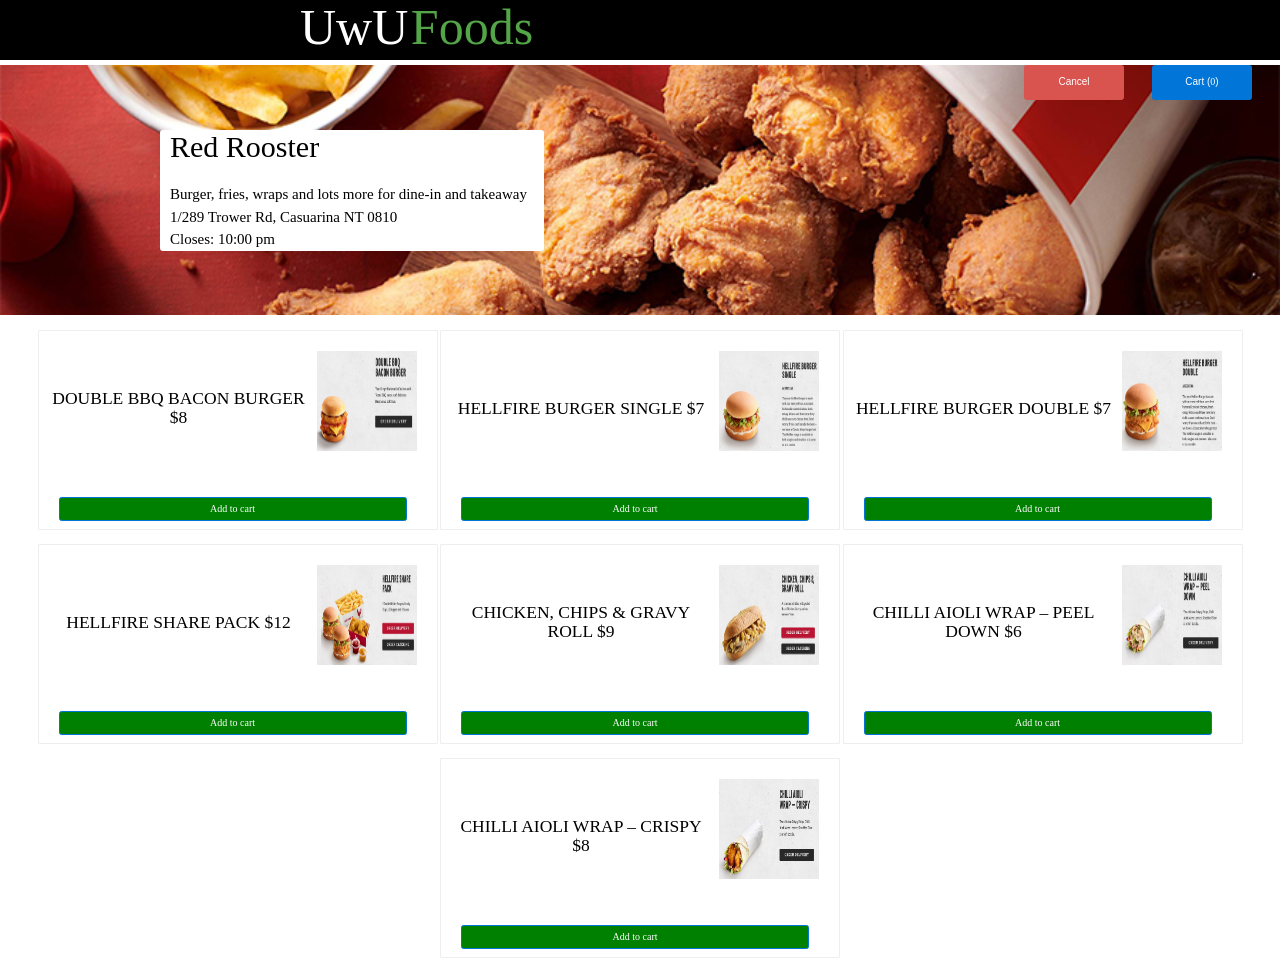
<file: redrooster.html>
<!DOCTYPE html>
<html lang="en" dir="ltr">
  <head>
    <meta charset="utf-8" name="Description" content="home">
    <title>Hungryjack's</title>
    <link rel="stylesheet" href="https://maxcdn.bootstrapcdn.com/bootstrap/3.3.7/css/bootstrap.min.css">
    <link rel="stylesheet" href="https://maxcdn.bootstrapcdn.com/font-awesome/4.7.0/css/font-awesome.min.css">
    <link href="https://fonts.googleapis.com/css2?family=Roboto&display=swap" rel="stylesheet">
    <link rel="stylesheet" href="style.css">
    <link rel="stylesheet" href="bootstrap.css">
    <meta name="viewport" content="width=device-width, initial-scale=1.0">
<script src="https://code.jquery.com/jquery-3.1.1.slim.min.js" integrity="sha384-A7FZj7v+d/sdmMqp/nOQwliLvUsJfDHW+k9Omg/a/EheAdgtzNs3hpfag6Ed950n" crossorigin="anonymous"></script>
<script src="https://maxcdn.bootstrapcdn.com/bootstrap/4.0.0-alpha.6/js/bootstrap.min.js" integrity="sha384-vBWWzlZJ8ea9aCX4pEW3rVHjgjt7zpkNpZk+02D9phzyeVkE+jo0ieGizqPLForn" crossorigin="anonymous"></script>
  </head>

<!--Heading-->

<body id="overide">
  <div class="heading">
    <a href="index.html"><h1 id="uwu">UwU</h1> <h1>Foods</h1></a>
    <h2><button id="cartbtn" type="button" class="logbtn btn btn-primary" data-toggle="modal" data-target="#cart">Cart (<span class="total-count"></span>)</button></h2>
    <h2><button class="logbtn clear-cart btn btn-danger">Cancel</button></div></h2>
  </div>

<!--test
  <div class="secondary_nav">
          <a href="index.html"><span class="glyphicon glyphicon-chevron-down"></span>Close to me</a>
          <a href="index.html"><span class="glyphicon glyphicon-chevron-down"></span>Todays Specials</a>
  </div>
  -->

  <div class="greeting">
    <div class="white-background">
      <h4 class="text-capitalize">Red Rooster</h4> <br>
      <p>Burger, fries, wraps and lots more for dine-in and takeaway</p> <br>
        <p>1/289 Trower Rd, Casuarina NT 0810</p> <br>
        <p>Closes: 10:00 pm</p>
            </div>
  </div>

 <!-- Modal -->
<div class="modal fade" id="cart" tabindex="-1" role="dialog" aria-labelledby="exampleModalLabel" aria-hidden="true">
  <div class="modal-dialog modal-lg" role="document">
    <div class="modal-content">
      <div class="modal-header">
        <h5 class="modal-title" id="exampleModalLabel">Cart</h5>
        <button type="button" class="close" data-dismiss="modal" aria-label="Close">
          <span aria-hidden="true">&times;</span>
        </button>
      </div>
      <div class="modal-body">
        <table class="show-cart table">
          <div class="cart-row">
              <span class="cart-item cart-header cart-column">ITEM</span>
              <span class="cart-price cart-header cart-column">PRICE</span>
              <span class="cart-quantity cart-header cart-column">QUANTITY</span>
              <span class="cart-TOTAL cart-header cart-column">TOTAL</span>
                </div>
        </table>
        <div class="basket-module">
        <label for="promo-code">Enter a promotional code</label>
        <input id="promo-code" type="text" name="promo-code" maxlength="5" class="promo-code-field">
        <button class="promo-code-cta">Apply</button>
        </div>
        <div>Total price: $<span class="total-cart"></span></div>
        <br>
                <div class="summary-delivery">
                  <select name="delivery-collection" class="summary-delivery-selection">
                      <option value="0" selected="selected">Select Delivery Method</option>
                     <option value="collection">Pick up</option>
                     <option value="first-class">Bicycle</option>
                     <option value="second-class">Scooter</option>
                     <option value="signed-for">Car</option>
                     <option value="signed-for">Drone</option>
                  </select>
                </div>
      </div>
      <div class="modal-footer">
        <button class="clear-cart btn btn-danger" data-dismiss="modal"  onclick="myFunction()">Order now</button>

      </div>
    </div>
  </div>
</div>


<!--Content cards/menu items-->
<h3 id="item" class="result"></h3>


<div class="wrap">

  <div class="mItem" >
      <div class="overlay"><h3> DOUBLE BBQ BACON BURGER $8 </h3></div>
      <img src="img/redr/r9.jpg" alt="kfc" >
      <a href="#" data-name="Family bucket" data-price="25" class="add-to-cart btn btn-primary">Add to cart</a>
  </div>

    <div class="mItem">
      <img src="img/redr/r2.jpg" alt="">
      <a href="#" data-name="Quarter Pounder" data-price="9" class="add-to-cart btn btn-primary">Add to cart</a>
      <div class="overlay"><h3>HELLFIRE BURGER SINGLE $7</h3></div>
    </div>

    <div class="mItem">
      <a href="#" data-name="Cheese Burger" data-price="15" class="add-to-cart btn btn-primary">Add to cart</a>
      <div class="overlay"><h3> HELLFIRE BURGER DOUBLE $7</h3></div>
      <img src="img/redr/r3.jpg" alt="">
    </div>

    <div class="mItem">
      <div class="overlay"><h3> HELLFIRE SHARE PACK $12 </h3></div>
      <img src="img/redr/r4.jpg" alt="">
      <a href="#" data-name="Whole chiken" data-price="20" class="add-to-cart btn btn-primary">Add to cart</a>
    </div>

    <div class="mItem" >
        <div class="overlay"><h3> CHICKEN, CHIPS & GRAVY ROLL $9</h3></div>
        <img src="img/redr/r5.jpg" alt="kfc" >
        <a href="#" data-name="Family bucket" data-price="25" class="add-to-cart btn btn-primary">Add to cart</a>
    </div>

      <div class="mItem">
        <img src="img/redr/r6.jpg" alt="">
        <a href="#" data-name="Zinger Burger" data-price="9" class="add-to-cart btn btn-primary">Add to cart</a>
        <div class="overlay"><h3>CHILLI AIOLI WRAP – PEEL DOWN $6</h3></div>
      </div>

      <div class="mItem">
        <a href="#" data-name="Hot Burger" data-price="15" class="add-to-cart btn btn-primary">Add to cart</a>
        <div class="overlay"><h3>CHILLI AIOLI WRAP – CRISPY $8</h3></div>
        <img src="img/redr/r7.jpg" alt="">
      </div>

    </div>

    <!--Mobile bottom nav-->
    <div class="nav_menu">
          <a href="index.html"><span class="glyphicon glyphicon-home"></span><br>Home</a>
          <a href="myorder.html"><span class="glyphicon glyphicon-time"></span><br>My Order</a>
          <a href="account.html"><span class="glyphicon glyphicon-user"></span><br>Account</a>
          <div id="mySidenav" class="sidenav">
    <a href="javascript:void(0)" class="closebtn" onclick="closeNav()">&times;</a>
    <a href="index.html">Home</a>
    <a href="SignUp.html">Login/ Signup</a>
    <a href="myorder.html">My Cart</a>
    <a href="history.html">About US</a>
    <a href="WhatMakeusDifferent.html">What Make us Different</a>
    <a href="help.html">Help</a>
  </div>
  <span style="font-size:50px;cursor:pointer" onclick="openNav()">&#9776;</span>
    </div>


  </body>
    <script src="Order.js">
    </script>
</html>
</file>
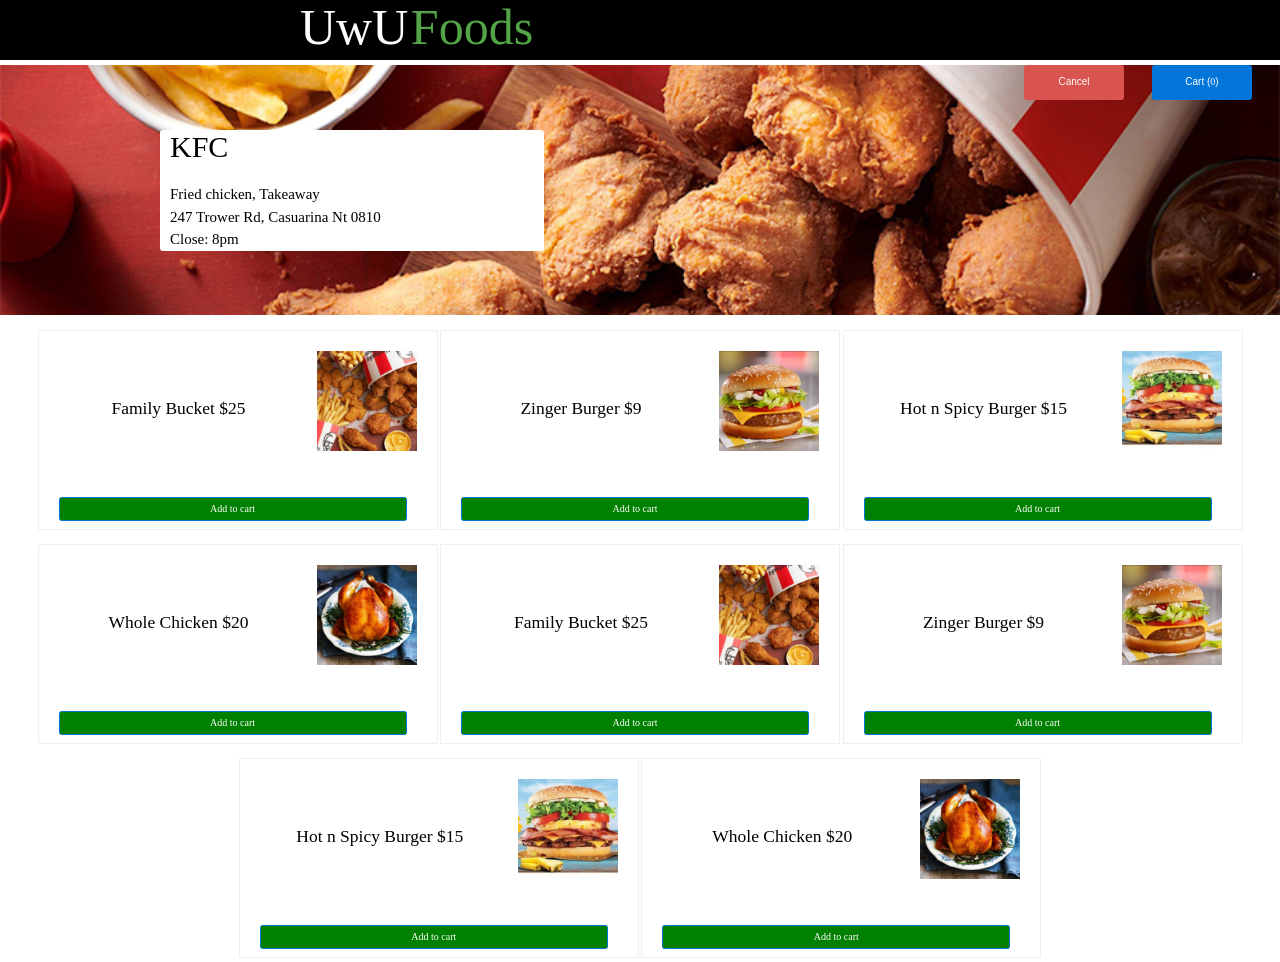
<file: restaurant.html>
<!DOCTYPE html>
<html lang="en" dir="ltr">
  <head>
    <meta charset="utf-8" name="Description" content="home">
    <title>KFC</title>
    <link rel="stylesheet" href="https://maxcdn.bootstrapcdn.com/bootstrap/3.3.7/css/bootstrap.min.css">
    <link rel="stylesheet" href="https://maxcdn.bootstrapcdn.com/font-awesome/4.7.0/css/font-awesome.min.css">
    <link href="https://fonts.googleapis.com/css2?family=Roboto&display=swap" rel="stylesheet">
    <link rel="stylesheet" href="style.css">
    <link rel="stylesheet" href="bootstrap.css">
    <meta name="viewport" content="width=device-width, initial-scale=1.0">
<script src="https://code.jquery.com/jquery-3.1.1.slim.min.js" integrity="sha384-A7FZj7v+d/sdmMqp/nOQwliLvUsJfDHW+k9Omg/a/EheAdgtzNs3hpfag6Ed950n" crossorigin="anonymous"></script>
<script src="https://maxcdn.bootstrapcdn.com/bootstrap/4.0.0-alpha.6/js/bootstrap.min.js" integrity="sha384-vBWWzlZJ8ea9aCX4pEW3rVHjgjt7zpkNpZk+02D9phzyeVkE+jo0ieGizqPLForn" crossorigin="anonymous"></script>
  </head>

<!--Heading-->

<body id="overide">
  <div class="heading">
    <a href="index.html"><h1 id="uwu">UwU</h1> <h1>Foods</h1></a>
    <h2><button id="cartbtn" type="button" class="logbtn btn btn-primary" data-toggle="modal" data-target="#cart">Cart (<span class="total-count"></span>)</button></h2>
    <h2><button class="logbtn clear-cart btn btn-danger">Cancel</button></div></h2>
  </div>

<!--test
  <div class="secondary_nav">
          <a href="index.html"><span class="glyphicon glyphicon-chevron-down"></span>Close to me</a>
          <a href="index.html"><span class="glyphicon glyphicon-chevron-down"></span>Todays Specials</a>
  </div>
  -->

  <div class="greeting">
    <div class="white-background">
      <h4 class="text-capitalize">KFC</h4> <br>
      <p>Fried chicken, Takeaway</p> <br>
        <p>247 Trower Rd, Casuarina Nt 0810</p> <br>
        <p>Close: 8pm</p>
            </div>
  </div>

 <!-- Modal -->
<div class="modal fade" id="cart" tabindex="-1" role="dialog" aria-labelledby="exampleModalLabel" aria-hidden="true">
  <div class="modal-dialog modal-lg" role="document">
    <div class="modal-content">
      <div class="modal-header">
        <h5 class="modal-title" id="exampleModalLabel">Cart</h5>
        <button type="button" class="close" data-dismiss="modal" aria-label="Close">
          <span aria-hidden="true">&times;</span>
        </button>
      </div>
      <div class="modal-body">
        <table class="show-cart table">
          <div class="cart-row">
              <span class="cart-item cart-header cart-column">ITEM</span>
              <span class="cart-price cart-header cart-column">PRICE</span>
              <span class="cart-quantity cart-header cart-column">QUANTITY</span>
              <span class="cart-TOTAL cart-header cart-column">TOTAL</span>
                </div>
        </table>
        <div class="basket-module">
        <label for="promo-code">Enter a promotional code</label>
        <input id="promo-code" type="text" name="promo-code" maxlength="5" class="promo-code-field">
        <button class="promo-code-cta">Apply</button>
        </div>
        <div>Total price: $<span class="total-cart"></span></div>
        <br>
                <div class="summary-delivery">
                  <select name="delivery-collection" class="summary-delivery-selection">
                      <option value="0" selected="selected">Select Delivery Method</option>
                     <option value="collection">Pick up</option>
                     <option value="first-class">Bicycle</option>
                     <option value="second-class">Scooter</option>
                     <option value="signed-for">Car</option>
                     <option value="signed-for">Drone</option>
                  </select>
                </div>
      </div>
      <div class="modal-footer">
        <button class="clear-cart btn btn-danger" data-dismiss="modal"  onclick="myFunction()">Order now</button>

      </div>
    </div>
  </div>
</div>


<!--Content cards/menu items-->
<h3 id="item" class="result"></h3>


<div class="wrap">

  <div class="mItem" >
      <div class="overlay"><h3>Family Bucket $25</h3></div>
      <img src="img/1.jpg" alt="kfc" >
      <a href="#" data-name="Family bucket" data-price="25" class="add-to-cart btn btn-primary">Add to cart</a>
  </div>

    <div class="mItem">
      <img src="img/2.jpg" alt="">
      <a href="#" data-name="Zinger Burger" data-price="9" class="add-to-cart btn btn-primary">Add to cart</a>
      <div class="overlay"><h3>Zinger Burger $9</h3></div>
    </div>

    <div class="mItem">
      <a href="#" data-name="Hot Burger" data-price="15" class="add-to-cart btn btn-primary">Add to cart</a>
      <div class="overlay"><h3>Hot n Spicy Burger $15</h3></div>
      <img src="img/3.jpg" alt="">
    </div>

    <div class="mItem">
      <div class="overlay"><h3>Whole Chicken $20</h3></div>
      <img src="img/4.jpg" alt="">
      <a href="#" data-name="Whole chiken" data-price="20" class="add-to-cart btn btn-primary">Add to cart</a>
    </div>

    <div class="mItem" >
        <div class="overlay"><h3>Family Bucket $25</h3></div>
        <img src="img/1.jpg" alt="kfc" >
        <a href="#" data-name="Family bucket" data-price="25" class="add-to-cart btn btn-primary">Add to cart</a>
    </div>

      <div class="mItem">
        <img src="img/2.jpg" alt="">
        <a href="#" data-name="Zinger Burger" data-price="9" class="add-to-cart btn btn-primary">Add to cart</a>
        <div class="overlay"><h3>Zinger Burger $9</h3></div>
      </div>

      <div class="mItem">
        <a href="#" data-name="Hot Burger" data-price="15" class="add-to-cart btn btn-primary">Add to cart</a>
        <div class="overlay"><h3>Hot n Spicy Burger $15</h3></div>
        <img src="img/3.jpg" alt="">
      </div>

      <div class="mItem">
        <div class="overlay"><h3>Whole Chicken $20</h3></div>
        <img src="img/4.jpg" alt="">
        <a href="#" data-name="Whole chiken" data-price="20" class="add-to-cart btn btn-primary">Add to cart</a>
      </div>



    </div>

    <!--Mobile bottom nav-->
    <div class="nav_menu">
          <a href="index.html"><span class="glyphicon glyphicon-home"></span><br>Home</a>
          <a href="myorder.html"><span class="glyphicon glyphicon-time"></span><br>My Order</a>
          <a href="account.html"><span class="glyphicon glyphicon-user"></span><br>Account</a>
          <div id="mySidenav" class="sidenav">
    <a href="javascript:void(0)" class="closebtn" onclick="closeNav()">&times;</a>
    <a href="index.html">Home</a>
    <a href="SignUp.html">Login/ Signup</a>
    <a href="myorder.html">My Cart</a>
    <a href="history.html">About US</a>
    <a href="WhatMakeusDifferent.html">What Make us Different</a>
    <a href="help.html">Help</a>
  </div>
  <span style="font-size:50px;cursor:pointer" onclick="openNav()">&#9776;</span>
    </div>


  </body>
    <script src="Order.js">
    </script>
</html>
</file>
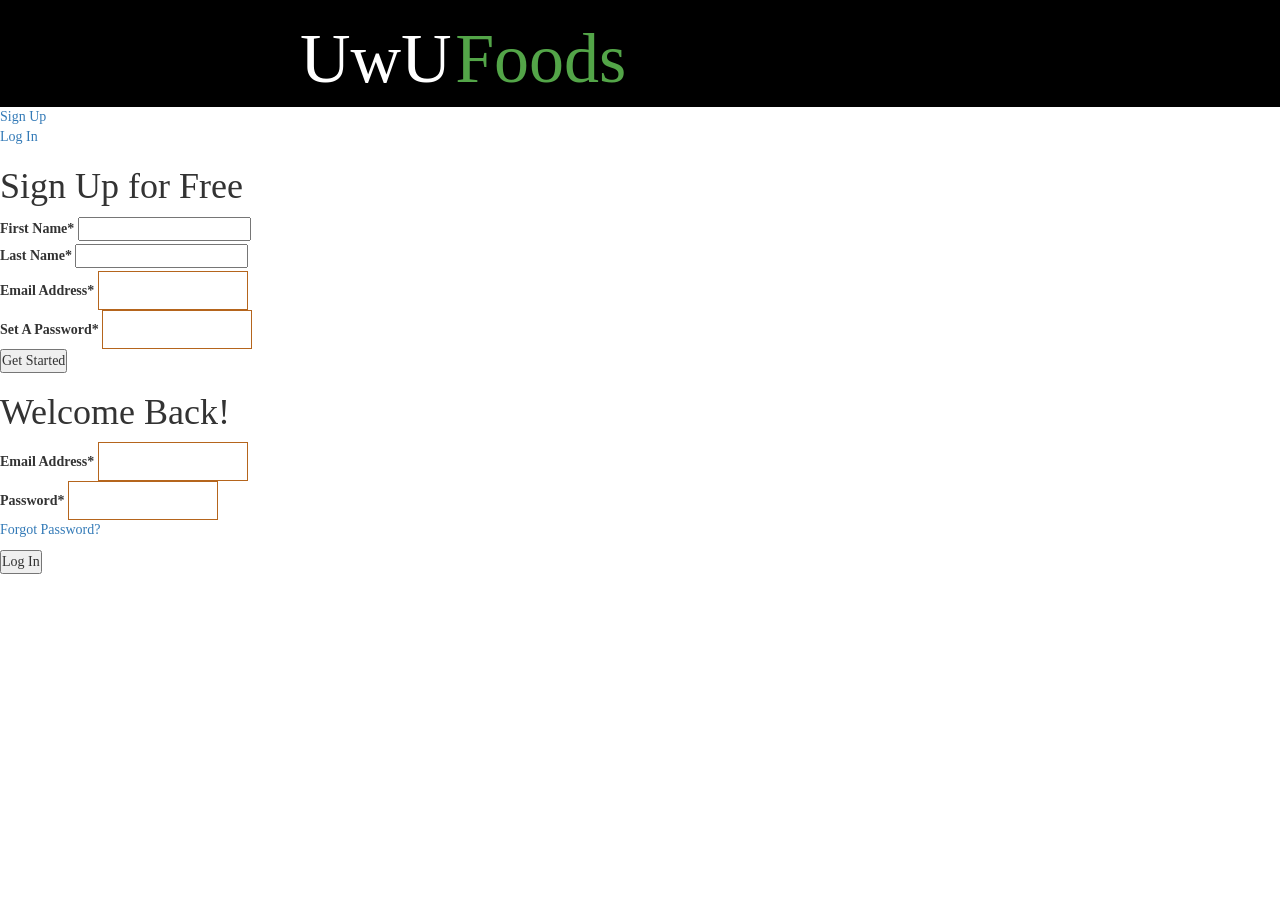
<file: SignUp.html>
<!DOCTYPE html>
<html lang="en" dir="ltr">
  <head>
    <meta charset="utf-8" name="Description" content="about page">
    <title>Account</title>
    <link rel="stylesheet" href="https://maxcdn.bootstrapcdn.com/bootstrap/3.3.7/css/bootstrap.min.css">
    <script src="https://cdnjs.cloudflare.com/ajax/libs/jquery/3.4.1/jquery.min.js"></script>
	  <link rel="stylesheet" href="https://maxcdn.bootstrapcdn.com/font-awesome/4.6.1/css/font-awesome.min.css">
    <link rel="stylesheet" href="style.css">
    <meta name="viewport" content="width=device-width, initial-scale=1.0">
  </head>


<body>
  <div class="heading">
    <a href="index.html"><h1 id="uwu">UwU</h1> <h1>Foods</h1></a>
  </div>

  <div class="secondary_nav">
          <a href="index.html"><span class="glyphicon glyphicon-chevron-down"></span>Close to me</a>
          <a href="index.html"><span class="glyphicon glyphicon-chevron-down"></span>Todays Specials</a>
  </div>


<div class="form">
  <ul class="tab-group">
     <li class="tab active"><a href="#signup">Sign Up</a></li>
     <li class="tab"><a href="#login">Log In</a></li>
   </ul>

   <div class="tab-content">
     <div id="signup">
       <h1>Sign Up for Free</h1>

       <form action="/" method="post">

       <div class="top-row">
         <div class="field-wrap">
           <label>
             First Name<span class="req">*</span>
           </label>
           <input type="text" required autocomplete="off" />
         </div>

         <div class="field-wrap">
           <label>
             Last Name<span class="req">*</span>
           </label>
           <input type="text"required autocomplete="off"/>
         </div>
       </div>

       <div class="field-wrap">
         <label>
           Email Address<span class="req">*</span>
         </label>
         <input type="email"required autocomplete="off"/>
       </div>

       <div class="field-wrap">
         <label>
           Set A Password<span class="req">*</span>
         </label>
         <input type="password"required autocomplete="off"/>
       </div>

       <button type="submit" class="button button-block"/>Get Started</button>

       </form>

     </div>

     <div id="login">
       <h1>Welcome Back!</h1>

       <form action="/" method="post">

         <div class="field-wrap">
         <label>
           Email Address<span class="req">*</span>
         </label>
         <input type="email"required autocomplete="off"/>
       </div>

       <div class="field-wrap">
         <label>
           Password<span class="req">*</span>
         </label>
         <input type="password"required autocomplete="off"/>
       </div>

       <p class="forgot"><a href="#">Forgot Password?</a></p>

       <button class="button button-block"/>Log In</button>

       </form>

     </div>

   </div><!-- tab-content -->
</div>
</form>

<!--Mobile bottom nav-->
<div class="nav_menu">
      <a href="index.html"><span class="glyphicon glyphicon-home"></span><br>Home</a>
      <a href="myorder.html"><span class="glyphicon glyphicon-time"></span><br>My Order</a>
      <a href="account.html"><span class="glyphicon glyphicon-user"></span><br>Account</a>
      <div id="mySidenav" class="sidenav">
<a href="javascript:void(0)" class="closebtn" onclick="closeNav()">&times;</a>
<a href="index.html">Home</a>
<a href="SignUp.html">Login/ Signup</a>
<a href="myorder.html">My Cart</a>
<a href="history.html">About US</a>
<a href="WhatMakeusDifferent.html">What Make us Different</a>
<a href="help.html">Help</a>
</div>
<span style="font-size:50px;cursor:pointer" onclick="openNav()">&#9776;</span>
</div>

  </body>
  <script src="about.js"></script>

</html>
</file>
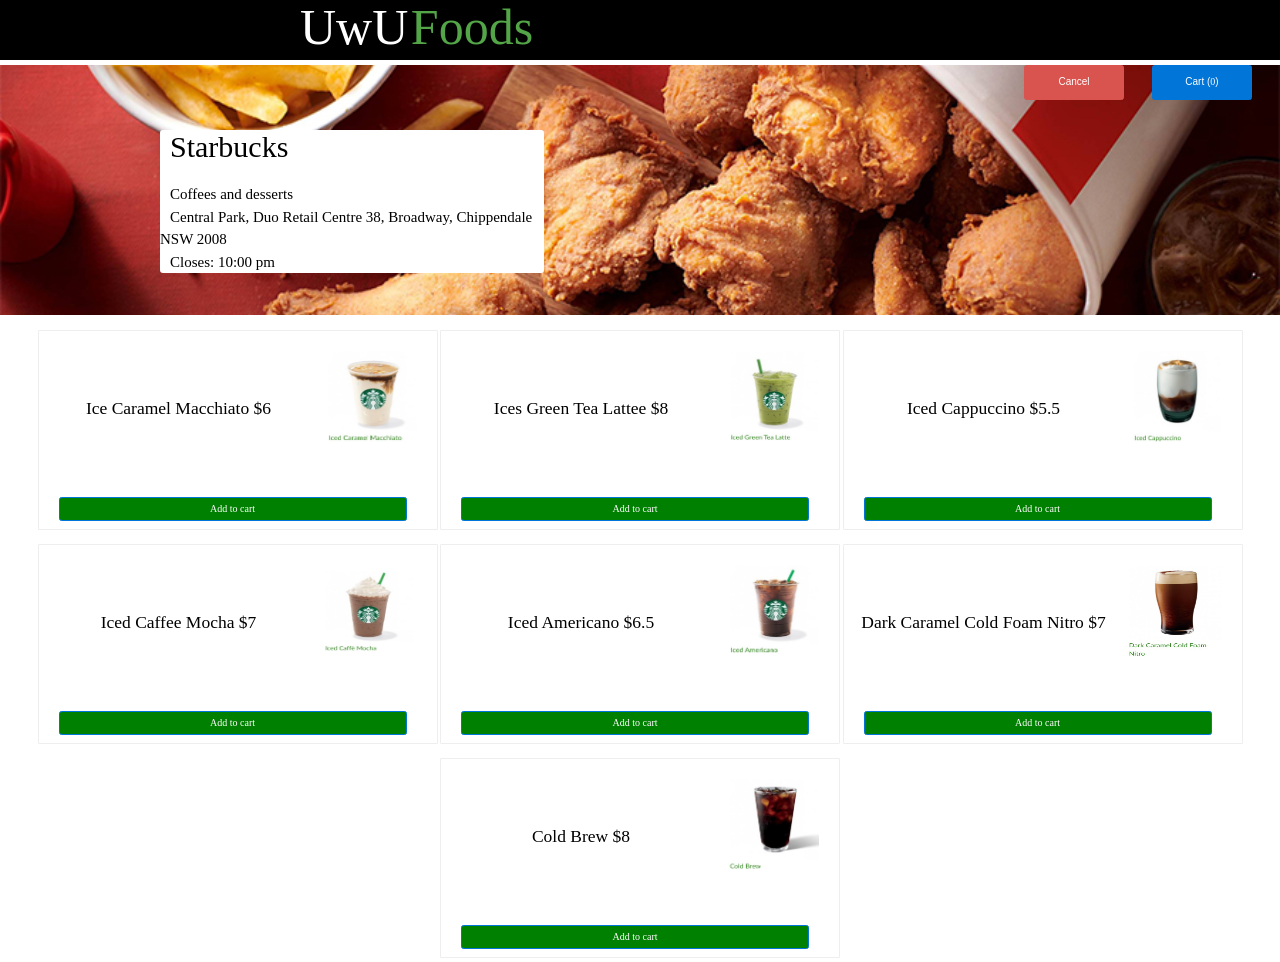
<file: starbucks.html>
<!DOCTYPE html>
<html lang="en" dir="ltr">
  <head>
    <meta charset="utf-8" name="Description" content="home">
    <title>Hungryjack's</title>
    <link rel="stylesheet" href="https://maxcdn.bootstrapcdn.com/bootstrap/3.3.7/css/bootstrap.min.css">
    <link rel="stylesheet" href="https://maxcdn.bootstrapcdn.com/font-awesome/4.7.0/css/font-awesome.min.css">
    <link href="https://fonts.googleapis.com/css2?family=Roboto&display=swap" rel="stylesheet">
    <link rel="stylesheet" href="style.css">
    <link rel="stylesheet" href="bootstrap.css">
    <meta name="viewport" content="width=device-width, initial-scale=1.0">
<script src="https://code.jquery.com/jquery-3.1.1.slim.min.js" integrity="sha384-A7FZj7v+d/sdmMqp/nOQwliLvUsJfDHW+k9Omg/a/EheAdgtzNs3hpfag6Ed950n" crossorigin="anonymous"></script>
<script src="https://maxcdn.bootstrapcdn.com/bootstrap/4.0.0-alpha.6/js/bootstrap.min.js" integrity="sha384-vBWWzlZJ8ea9aCX4pEW3rVHjgjt7zpkNpZk+02D9phzyeVkE+jo0ieGizqPLForn" crossorigin="anonymous"></script>
  </head>

<!--Heading-->

<body id="overide">
  <div class="heading">
    <a href="index.html"><h1 id="uwu">UwU</h1> <h1>Foods</h1></a>
    <h2><button id="cartbtn" type="button" class="logbtn btn btn-primary" data-toggle="modal" data-target="#cart">Cart (<span class="total-count"></span>)</button></h2>
    <h2><button class="logbtn clear-cart btn btn-danger">Cancel</button></div></h2>
  </div>

<!--test
  <div class="secondary_nav">
          <a href="index.html"><span class="glyphicon glyphicon-chevron-down"></span>Close to me</a>
          <a href="index.html"><span class="glyphicon glyphicon-chevron-down"></span>Todays Specials</a>
  </div>
  -->

  <div class="greeting">
    <div class="white-background">
      <h4 class="text-capitalize">Starbucks</h4> <br>
      <p>Coffees and desserts</p> <br>
        <p>Central Park, Duo Retail Centre 38, Broadway, Chippendale NSW 2008</p> <br>
        <p>Closes: 10:00 pm</p>
            </div>
  </div>

 <!-- Modal -->
<div class="modal fade" id="cart" tabindex="-1" role="dialog" aria-labelledby="exampleModalLabel" aria-hidden="true">
  <div class="modal-dialog modal-lg" role="document">
    <div class="modal-content">
      <div class="modal-header">
        <h5 class="modal-title" id="exampleModalLabel">Cart</h5>
        <button type="button" class="close" data-dismiss="modal" aria-label="Close">
          <span aria-hidden="true">&times;</span>
        </button>
      </div>
      <div class="modal-body">
        <table class="show-cart table">
          <div class="cart-row">
              <span class="cart-item cart-header cart-column">ITEM</span>
              <span class="cart-price cart-header cart-column">PRICE</span>
              <span class="cart-quantity cart-header cart-column">QUANTITY</span>
              <span class="cart-TOTAL cart-header cart-column">TOTAL</span>
                </div>
        </table>
        <div class="basket-module">
        <label for="promo-code">Enter a promotional code</label>
        <input id="promo-code" type="text" name="promo-code" maxlength="5" class="promo-code-field">
        <button class="promo-code-cta">Apply</button>
        </div>
        <div>Total price: $<span class="total-cart"></span></div>
        <br>
                <div class="summary-delivery">
                  <select name="delivery-collection" class="summary-delivery-selection">
                      <option value="0" selected="selected">Select Delivery Method</option>
                     <option value="collection">Pick up</option>
                     <option value="first-class">Bicycle</option>
                     <option value="second-class">Scooter</option>
                     <option value="signed-for">Car</option>
                     <option value="signed-for">Drone</option>
                  </select>
                </div>
      </div>
      <div class="modal-footer">
        <button class="clear-cart btn btn-danger" data-dismiss="modal"  onclick="myFunction()">Order now</button>

      </div>
    </div>
  </div>
</div>


<!--Content cards/menu items-->
<h3 id="item" class="result"></h3>


<div class="wrap">

  <div class="mItem" >
      <div class="overlay"><h3> Ice Caramel Macchiato $6</h3></div>
      <img src="img/starbucks/s1.jpg" alt="kfc" >
      <a href="#" data-name="Ice Caramel Macchiato" data-price="25" class="add-to-cart btn btn-primary">Add to cart</a>
  </div>

    <div class="mItem">
      <img src="img/starbucks/s2.jpg" alt="">
      <a href="#" data-name="Quarter Pounder" data-price="9" class="add-to-cart btn btn-primary">Add to cart</a>
      <div class="overlay"><h3>Ices Green Tea Lattee $8</h3></div>
    </div>

    <div class="mItem">
      <a href="#" data-name="Cheese Burger" data-price="15" class="add-to-cart btn btn-primary">Add to cart</a>
      <div class="overlay"><h3>Iced Cappuccino $5.5</h3></div>
      <img src="img/starbucks/s3.jpg" alt="">
    </div>

    <div class="mItem">
      <div class="overlay"><h3> Iced Caffee Mocha $7</h3></div>
      <img src="img/starbucks/s4.jpg" alt="">
      <a href="#" data-name="Iced Caffee Mocha" data-price="20" class="add-to-cart btn btn-primary">Add to cart</a>
    </div>

    <div class="mItem" >
        <div class="overlay"><h3> Iced Americano $6.5</h3></div>
        <img src="img/starbucks/s5.jpg" alt="kfc" >
        <a href="#" data-name="Iced Americano" data-price="25" class="add-to-cart btn btn-primary">Add to cart</a>
    </div>

      <div class="mItem">
        <img src="img/starbucks/s6.jpg" alt="">
        <a href="#" data-name="Zinger Burger" data-price="9" class="add-to-cart btn btn-primary">Add to cart</a>
        <div class="overlay"><h3>Dark Caramel Cold Foam Nitro $7</h3></div>
      </div>

      <div class="mItem">
        <a href="#" data-name="Hot Burger" data-price="15" class="add-to-cart btn btn-primary">Add to cart</a>
        <div class="overlay"><h3>Cold Brew $8</h3></div>
        <img src="img/starbucks/s8.jpg" alt="">
      </div>

    </div>

    <!--Mobile bottom nav-->
    <div class="nav_menu">
          <a href="index.html"><span class="glyphicon glyphicon-home"></span><br>Home</a>
          <a href="myorder.html"><span class="glyphicon glyphicon-time"></span><br>My Order</a>
          <a href="account.html"><span class="glyphicon glyphicon-user"></span><br>Account</a>
          <div id="mySidenav" class="sidenav">
    <a href="javascript:void(0)" class="closebtn" onclick="closeNav()">&times;</a>
    <a href="index.html">Home</a>
    <a href="SignUp.html">Login/ Signup</a>
    <a href="myorder.html">My Cart</a>
    <a href="history.html">About US</a>
    <a href="WhatMakeusDifferent.html">What Make us Different</a>
    <a href="help.html">Help</a>
  </div>
  <span style="font-size:50px;cursor:pointer" onclick="openNav()">&#9776;</span>
    </div>

  </body>
    <script src="Order.js">
    </script>
</html>
</file>
<file: style.css>
body{
  background-color: white;
  font-family: 'Roboto', sans-serif;
  min-height: 100vh;
}

h3, h4, h5{
  color: black;
}

h3{
  margin-top: -60px;
}

*{
  margin: 0;
  padding: 0;
  text-decoration: none;
  font-family: montserrat;
  box-sizing: border-box;
}

/*Login form*/
.login-form{
  width: 360px;
  background: #f1f1f1;
  height: 580px;
  padding: 80px 40px;
  border-radius: 10px;
  position: absolute;
  left: 25%;
  top: 58%;
  transform: translate(-50%,-50%);
}

.login-form1{
  width: 550px;
  background: #f1f1f1;
  height: 580px;
  padding: 80px 40px;
  border-radius: 10px;
  position: absolute;
  left: 75%;
  top: 58%;
  transform: translate(-60%,-50%);
}

.login-form h1{
  text-align: center;
  margin-bottom: 60px;
}

.txtb{
  border-bottom: 2px solid #adadad;
  position: relative;
  margin: 30px 0;
}

.txtb input{
  font-size: 15px;
  color: #333;
  border: none;
  width: 100%;
  outline: none;
  background: none;
  padding: 0 5px;
  height: 40px;
}

.txtb span::before{
  content: attr(data-placeholder);
  position: absolute;
  top: 50%;
  left: 5px;
  color: #adadad;
  transform: translateY(-50%);
  z-index: -1;
  transition: .5s;
}

.txtb span::after{
  content: '';
  position: absolute;
  width: 0%;
  height: 2px;
  background: linear-gradient(120deg,#3498db,#8e44ad);
  transition: .5s;
}

.focus + span::before{
  top: -5px;
}
.focus + span::after{
  width: 100%;
}

.bottom-text{
  margin-top: 100px;
  text-align: center;
  font-size: 13px;
}

.or{
	width: 30px;
	margin: 30px auto 10px;
}

.heading {
  text-align: left;
  position: static;
  width: 100%;
  background-color:black;
  z-index: 50;
  padding-left: 300px;
}

.heading h1{
  font-size: 5em;

}

.secondary_nav {
  margin-top: -65px;
  position: fixed;
  top: 165px;
  z-index: 50;
  background-color:black;
  width: 100%;
  border-style: solid;
  border-color: white;
  border-width: 1px;
  border-left: none;
  border-right: none;
  color: white;
  text-decoration: none;
}

.secondary_nav a{
  color: white;
}

.heading h1{
  display: inline-block;
  color: #53A548;
  text-align: center;
}
#uwu{
  color: white;
}
.content p{
  float: left;
}
.rating{
  display: block;
  position: absolute;
bottom: 8px;
left: 16px;
}
.delivery_time{
  display: block;
  position: absolute;
bottom: 18px;
left: 16px;
}

.content, .mItem{
  margin-top:10px;
  background-color:white;
  border-style: ridge;
  border-width: 1px;
  padding: 20px;
  color:black;
  border-radius: 1px;
  display: inline-block;
  width: 500px;
  height: 600px;
  transition: 0.2s linear;
  position: relative;
  text-align: center;
}

.mItem{
  height: 200px;
  width: 400px;
}

.mItem img{
  height: 100px;
  width: 100px;
  float: right;
}


.content h3{
  color: white;
  font-size: 45px;
}

.content p{
  font-size: 1.3em;
}

.content:hover, .swirl-in-fwd:hover{
  cursor: pointer;
  box-shadow: 5px 10px #888888;

}


.input{
  color: black;
}

.nav_menu{
  background-color: white;
  position: fixed;
  bottom: 0px;
  width: 100%;
  text-align: center;
  width: 100%;
  z-index: 50;
    border-style: ridge;

 }

.nav_menu a{
  display: inline-block;
  color: black;
  padding: 30px 100px;
  text-decoration: none;
  margin-bottom: 5px;



}

/*sign up*/
.main label{
  front-family: arial, helvetica, sans-serif;
  font-weight: bold;
  font-size: 11pt
  color: #3b3b3b;
  width:50%;
  float:left;
}


.main input[type="text"], input[type=password], input[type="tel"], input[type="date"],
input[type="email"], input[type="number"]{
  width: 150px;
  padding: 10px;
  font-size: 11pt;
  line-height: 100%;
  border: 1px solid;
  border-color: #b5651d;
}

/*card*/
.card {
  margin-bottom: 20px;
}
.card-img-top {
  width: 200px;
  height: 200px;
  align-self: center;
}


/*about*/
.row{
  display:-ms-flexbox;
  display:flex;
  -ms-flex-wrap:wrap;
  flex-wrap:wrap;
  margin-right:42px;
  margin-left:52px
}

.row1{
  display:-ms-flexbox;
  display:flex;
  -ms-flex-wrap:wrap;
  flex-wrap:wrap;
  margin-right:42px;
  margin-left:52px
}

.col-10{
  -ms-flex:0 0 83.333333%;
  flex:0 0 83.333333%;
  max-width:83.333333%
}

.col-10, .col-md-6{
  position:relative;
  width:100%;
  min-height:1px;
  padding-right:25px;
  }

.col-md-6{
  -ms-flex:0 0 50%;flex:0 0 50%;
  max-width:50%
}

.mx-auto{margin-right:auto!important}
.mx-auto{margin-left:auto!important}

.my-5{margin-top:0rem!important}
.my-5{margin-bottom:0rem!important}


.banner-title {
  color: var(--mainGreen);
  font-size: 4rem;
}

.my-5{margin-top:0rem!important}
.my-5{margin-bottom:0rem!important}

.w-75{width:100%!important}

.text-center{text-align:center!important}

.about-img__container {
  position: relative;
  margin-top: 20px;
}


:root {
  --mainGreen: #53A548;
}

.img-fluid{
  max-width:100%;height:auto;
}

*/:root{--Green:#53A548}

@media (min-width: 992px)
.container{
  max-width: 960px;
}

.container{
  width: 100%;
  padding-right: 0;
  padding-left: 0;
  margin-right: auto;
  margin-top: 20px;

}

.container1{
  width: 100%;
  padding-right: 0;
  padding-left: 0;
  margin-top: 20px;
  margin-left: 300px;
}

.container2{
  width: 100%;
  padding-right: 0;
  padding-left: 0;
  margin-top: 300px;
  margin-left: -150px;
}

.container3{
  width: 100%;
  padding-right: 0;
  padding-left: 0;
  margin-top: -21px;
  margin-left: 200px;
}

*, ::after,
::before{
  box-sizing: border-box;
}

/*menu mobile bar*/
.sidenav {
  height: 100%;
  width: 0;
  position: fixed;
  z-index: 1;
  top: 0;
  left: 0;
  background-color: #111;
  overflow-x: hidden;
  transition: 0.5s;
  padding-top: 60px;
}

.sidenav a {
  padding: 8px 8px 8px 32px;
  text-decoration: none;
  font-size: 25px;
  color: #818181;
  display: block;
  transition: 0.3s;
}

.sidenav a:hover {
  color: #f1f1f1;
}

.sidenav .closebtn {
  position: absolute;
  top: 0;
  right: 25px;
  font-size: 36px;
  margin-left: 50px;
}

@media screen and (max-height: 450px) {
  .sidenav {padding-top: 15px;}
  .sidenav a {font-size: 18px;}
}

/* banner */

.banner {
  color: var(--mainWhite);
  margin-top: -4rem;
}

.banner-link {
  font-size: 1.5rem;
  color: var(--mainBlack);
  border: 0.2rem solid var(--mainBlack);
}
.banner-link:hover {
  background: var(--mainBlack);
  color: var(--mainPink);
}

/*button*/
.logbtn{
  display: block;
  width: 100px;
  height: 35px;
  border-radius: 5px;
  background: green;
  background-size: 200%;
  color: #fff;
  outline: none;
  cursor: pointer;
  transition: .5s;
	text-align: center;
  float: right;
  margin-right: 28px;
}

.logbtn:hover{
  background-position: right;
}

img {
  width: 90%;

}

/*snap container*/
.flex-container {
           margin-top: 150px;

        }
        .flex-item {
            display:flex;
        align-items: center;
        height: 120px;
        width: 100%;
        border: 1px solid
        margin: 3px;
        padding: 10px 0 0 10px;
        }

.flex-item img{
    flex-grow:0;
    flex-shrink:0;
}

.flex-item p {
            padding-left: 20px;
            width: 9000000000000000000000px;
            margin-top: 50px;
        }

/* Slider */
#slider{
  width:100%;
  height:400px;
  position:relative;
  overflow:hidden;
}

.slides{
  width:400%;
  height:100%;
  position:relative;
  -webkit-animation:slide 30s infinite;
  -moz-animation:slide 30s infinite;
  animation:slide 30s infinite;
}

.slider{
  width:25%;
  height:100%;
  float:left;
  position:relative;
  z-index:1;
  overflow:hidden;
}

.slider{
  width:25%;
  height:100%;
  float:left;
  position:relative;
  z-index:1;
  overflow:hidden;
}

.prev, .next {
  cursor: pointer;
  position: absolute;
  width: auto;
  padding: 16px;
  margin-top: -10px;
  margin-left:  -28px;
  color: white;
  font-weight: bold;
  font-size: 18px;
  transition: 0.6s ease;
  border-radius: 0 3px 3px 0;
  user-select: none;
}

.next {
  right: 0;
  border-radius: 3px 0 0 3px;
}

.prev:hover, .next:hover {
  background-color: rgba(0,0,0,0.8);
}

/* Legend */
.legend{
  border:500px solid transparent;
  border-left:800px solid rgba(52, 73, 94, .7);
  border-bottom:0;
  position:absolute;
  bottom:0;
}

/* Contents */
.kontent{
  width:100%;
  height:100%;
  position:absolute;
  overflow:hidden;


}

.kontent img{
  width: 100%;
}

.content-txt{
  width:400px;
  height:150px;
  float:left;
  position:relative;
  top:175px;
  -webkit-animation:content-s 7.5s infinite;
  -moz-animation:content-s 7.5s infinite;
  animation:content-s 7.5s infinite;
}

.content-txt h2{
  font-family:Arial;
  text-transform:uppercase;
  font-size:24px;
  color:#fff;
  text-align:left;
  margin-left:30px;
  padding-bottom:10px;
}

.content-txt p{
  font-family:arial;
  font-weight:normal;
  font-size:14px;
  font-style:italic;
  color:#fff;
  text-align:left;
  margin-left:30px;
}

/* Switch */
.switch{
  width:120px;
  height:10px;
  position:absolute;
  bottom:50px;
  z-index:99;
  left:30px;
}

.switch ul{
  list-style:none;
}

.switch ul li{
  width:10px;
  height:10px;
  border-radius:50%;
  background:#000;
  float:left;
  margin-right:5px;
  cursor:pointer;
}

.switch ul{
  overflow:hidden;
}

.on{
  width:100%;
  height:100%;
  border-radius:50%;
  background:#fff;
  position:relative;
  -webkit-animation:on 30s infinite;
  -moz-animation:on 30s infinite;
  animation:on 30s infinite;
}

/*helps*/
.help{
  margin-top: 70px;
}

.help1{
  margin-top: 50px;
}

.help2{
  margin-top: 50px;
}

/* Animation */
@-webkit-keyframes slide{
  0%,100% {margin-left:0%;}
  21% {margin-left:0%;}
  25% {margin-left:-100%;}
  46% {margin-left:-100%;}
  50% {margin-left:-200%;}
  71% {margin-left:-200%;}
  75% {margin-left:-300%;}
  96% {margin-left:-300%;}
}

@-moz-keyframes slide{
  0%,100% {margin-left:0%;}
  21% {margin-left:0%;}
  25% {margin-left:-100%;}
  46% {margin-left:-100%;}
  50% {margin-left:-200%;}
  71% {margin-left:-200%;}
  75% {margin-left:-300%;}
  96%{margin-left:-300%;}
}

@keyframes slide{
  0%,100% {margin-left:0%;}
  21% {margin-left:0%;}
  25% {margin-left:-100%;}
  46% {margin-left:-100%;}
  50% {margin-left:-200%;}
  71% {margin-left:-200%;}
  75% {margin-left:-300%;}
  96% {margin-left:-300%;}
}

@-webkit-keyframes Kontent-s{
  0%{left:-420px;}
  10%{left:0px;}
  30%{left:0px;}
  40%{left:0px;}
  50%{left:0px;}
  60%{left:0px;}
  70%{left:0;}
  80%{left:-420px;}
  90%{left:-420px;}
  100%{left:-420px;}
}
@-moz-keyframes Kontent-s{
  0%{left:-420px;}
  10%{left:0px;}
  30%{left:0px;}
  40%{left:0px;}
  50%{left:0px;}
  60%{left:0px;}
  70%{left:0;}
  80%{left:-420px;}
  90%{left:-420px;}
  100%{left:-420px;}
}

@keyframes Kontent-s{
  0%{left:-420px;}
  10%{left:20px;}
  15%{left:0px;}
  30%{left:0px;}
  40%{left:0px;}
  50%{left:0px;}
  60%{left:0px;}
  70%{left:0;}
  80%{left:-420px;}
  90%{left:-420px;}
  100%{left:-420px;}
}

@-webkit-keyframes on{
  0%,100% {margin-left:0%;}
  21% {margin-left:0%;}
  25% {margin-left:15px;}
  46% {margin-left:15px;}
  50% {margin-left:30px;}
  71% {margin-left:30px;}
  75% {margin-left:45px;}
  96% {margin-left:45px;}
}

@-moz-keyframes on{
  0%,100% {margin-left:0%;}
  21% {margin-left:0%;}
  25% {margin-left:15px;}
  46% {margin-left:15px;}
  50% {margin-left:30px;}
  71% {margin-left:30px;}
  75% {margin-left:45px;}
  96% {margin-left:45px;}
}

@keyframes on{
  0%,100% {margin-left:0%;}
  21% {margin-left:0%;}
  25% {margin-left:15px;}
  46%{margin-left:15px;}
  50% {margin-left:30px;}
  71% {margin-left:30px;}
  75% {margin-left:45px;}
  96% {margin-left:45px;}
}

/*Images side by side*/
.column {
  float: left;
  width: 22%;
  padding: 5px;
}

.row::after {
  Kontent: "";
  clear: both;
  display: table;
}


.greeting h4, .greeting1 h4{
  font-size: 3em;

}

.greeting h3, .greeting p, .greeting1 h3, .greeting1 p{
  font-size:1.5em;
    display: inline;
}
.greeting h4, .greeting p, .greeting1 h4, .greeting1 h3{
  padding-left: 10px;
}

.greeting{
  background: url(img/kfc.jpg) 100%;
  color: white;
  height: 250px;
}

.nav_menu, .secondary_nav {
  display: none;
}

.wrap{
  text-align: center;
}

.kunardi{
  padding: 30px;
}




      .open-button {
        background:green;
        color: white;
        padding: 16px 20px;
        border: none;
        cursor: pointer;
        opacity: 0.8;
        position: fixed;
        bottom: 23px;
        right: 28px;
        width: 100px;



      }


      .chat-popup {
        display: none;
        position: fixed;
        bottom: 0;
        right: 15px;
        border: 3px solid #f1f1f1;
        z-index: 9;
      }

      .form-container {
        max-width: 300px;
        padding: 10px;
        background-color: white;
      }

      .form-container textarea {
        width: 100%;
        padding: 15px;
        margin: 5px 0 22px 0;
        border: none;
        background: #f1f1f1;
        resize: none;
        min-height: 200px;
      }

      .form-container textarea:focus {
        background-color: #ddd;
        outline: none;
      }

      .form-container .btn {
        background-color: #4CAF50;
        color: white;
        padding: 16px 20px;
        border: none;
        cursor: pointer;
        width: 100%;
        margin-bottom:10px;
        opacity: 0.8;
      }

      .form-container .cancel {
        background-color: red;
      }

      .form-container .btn:hover, .open-button:hover {
        opacity: 1;
      }

.footer{
  position: absolute;
  width: 100%;
  background-color: black;
  color: white;
  text-align: center;
  margin-top: 50px;


}

.footer a{
  text-decoration: none;
  color: #FFFFFC;
}

.footer a:hover{
  text-decoration: underline;
  color: #42858C;
}


.social-link li{
  font-family: sans-serif;
  text-align: center;
  list-style: none;
  margin: 10px 30px;
  padding: 20px 20px;
  display: inline;
}

.overlay {
  position: absolute;
  top: 50%;
  left: 50%;
  transform: translate(-50%, -50%);
}

.content h3{
    text-shadow: 1px 0 0 #000, 0 -1px 0 #000, 0 1px 0 #000, -1px 0 0 #000;
}

.mItem .overlay{
  position: absolute;
  top: 80px;
  left: 140px;
}

.mItem p, .mItem a{
  position: absolute;
  bottom: 8px;
  left:20px;
  display:block;
}
.mItem a{
  right: 30px;
  background-color: green;
}


i {
  color: green;
}

a i{
  color: white;
}

#overide{
  margin: 0px;
}

.white-background{
  width: 30%;
  color: black;
  background-color: white;
  display: block;
  margin-left: 20px;
  border-radius: 3px;
  margin-top: 50px;
  position: absolute;
  top: 80px;
  left: 140px;
}

#cartbtn{
  margin-top: 5px;
}

/*Mobile Display*/

@media only screen and (max-width: 750px) {
  .nav_menu a{
    padding: 18px 18px;
    margin-left: 2px;
    margin-right:2px;
    margin-bottom: 10px;


  }
  h3{
    color: black;
  }


img{
  width: 80%;
}

.content{
  display: block;
  width: 100%;
  height: 100%;

}


.greeting h4, .greeting h3, .greeting p, .greeting1 h4, .greeting1 h3, .greeting1 p{
  font-size:1em;
  padding-left: 10px;
}

.greeting h4{
padding-top: 10px;
}

.greeting h4, .greeting p, {
  padding-left: 10px;
}

.kunardi{
  display: none;
}

.heading h1{
  font-size: 3em;
}

.secondary_nav {
  margin-top: -65px;
  position: fixed;
  top: 155px;
  display: block;
}
.nav_menu{
  display: block;
      height: 10%;
      margin-top: 30px;
}




body{
  background-color: #EEEEEE;

}

.heading{
  text-align: center;
  font-size: 1em;
  padding-left: 0px;
  margin-left: 0px;
  position: fixed;
  top: 0;
  height: 10%;

}



footer, .heading h2{
  display: none;
}

footer{
  right: 0;
  left: -15px;
}

.white-background{
  font-size: 1.5em;
  width: 60%;
  margin: 0;
  left: 10px;;
}

.banner-title {
  font-size: .7em;
  float: left;


}
</file>
